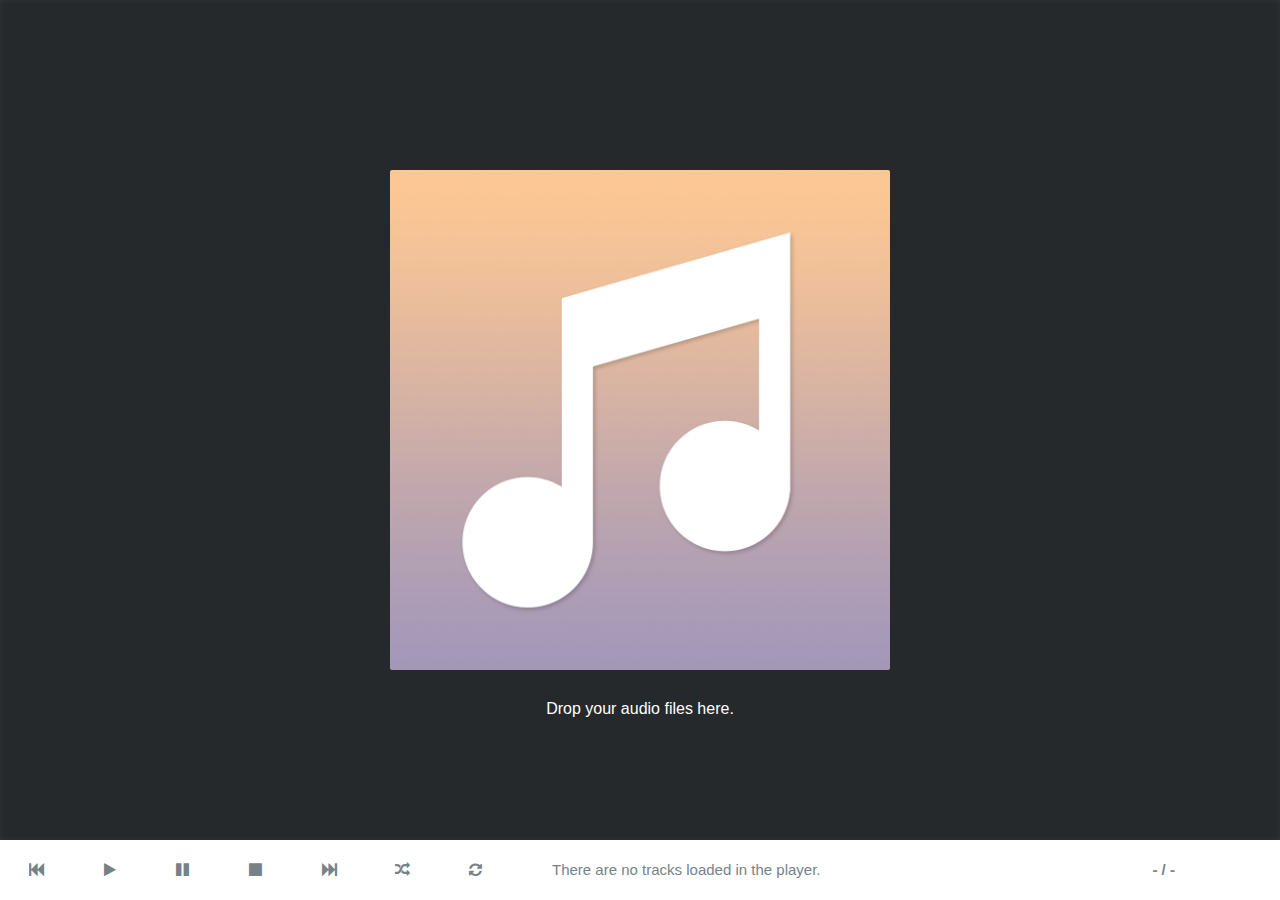
<file: WebContent/woo/image1/index.html>
<!DOCTYPE html>
<html>
<head lang="en">
	<meta charset="UTF-8">
	<title>HTML5 Music Player</title>
	<link href='assets/css/styles.css' rel='stylesheet' type='text/css'>
	<link rel="stylesheet" href="assets/css/font-awesome-4.3.0/css/font-awesome.min.css">
	<link rel="shortcut icon" href="/assets/img/favicon.ico" type="image/x-icon" />
</head>
<body>

<div id="container" class="disabled">

	<div id="cover-art">
		<div id="cover-art-big"></div>
		<img id="cover-art-small" alt="cover-art-small" src="assets/img/default.png">
		<div class="instructions">Drop your audio files here.</div>
	</div>

	<div id="wave"></div>

	<div id="control-bar">

		<div class="player-control">
			<div id="previous-button" title="Previous"><i class="fa fa-fast-backward"></i></div>
			<div id="play-button" title="Play"><i class="fa fa-play"></i></div>
			<div id="pause-button" title="Pause"><i class="fa fa-pause"></i></div>
			<div id="stop-button" title="Stop"><i class="fa fa-stop"></i></div>
			<div id="next-button" title="Next"><i class="fa fa-fast-forward"></i></div>
			<div id="shuffle-button" title="Shuffle Off"><i class="fa fa-random"></i></div>
			<div id="repeat-button" title="Repeat Off"><i class="fa fa-refresh"><span>1</span></i></div>
		</div>

		<div id="playlist">

			<div id="track-details" title="Show playlist">
				<i class="fa fa-sort"></i>
				<p id="track-desc">There are no tracks loaded in the player.</p>
				<p id="track-time">
					<span id="current">-</span> / <span id="total">-</span>
				</p>
			</div>

			<div id="expand-bar" class="hidden">

				<form>
					<label for="searchBox">Search</label><div><input id="searchBox" type="search" name="search"></div>
				</form>
				<ul id="list"></ul>
			</div>

		</div>

	</div>

	<div id="drop-zone" class="hidden">Drag &amp; Drop Files Here</div>

</div>

<script src="assets/js/jquery-1.11.2.min.js"></script>
<script src="assets/js/id3-minimized.js"></script>
<script src="assets/js/wavesurfer.min.js"></script>
<script src="assets/js/script.js"></script>

</body>
</html>
</file>
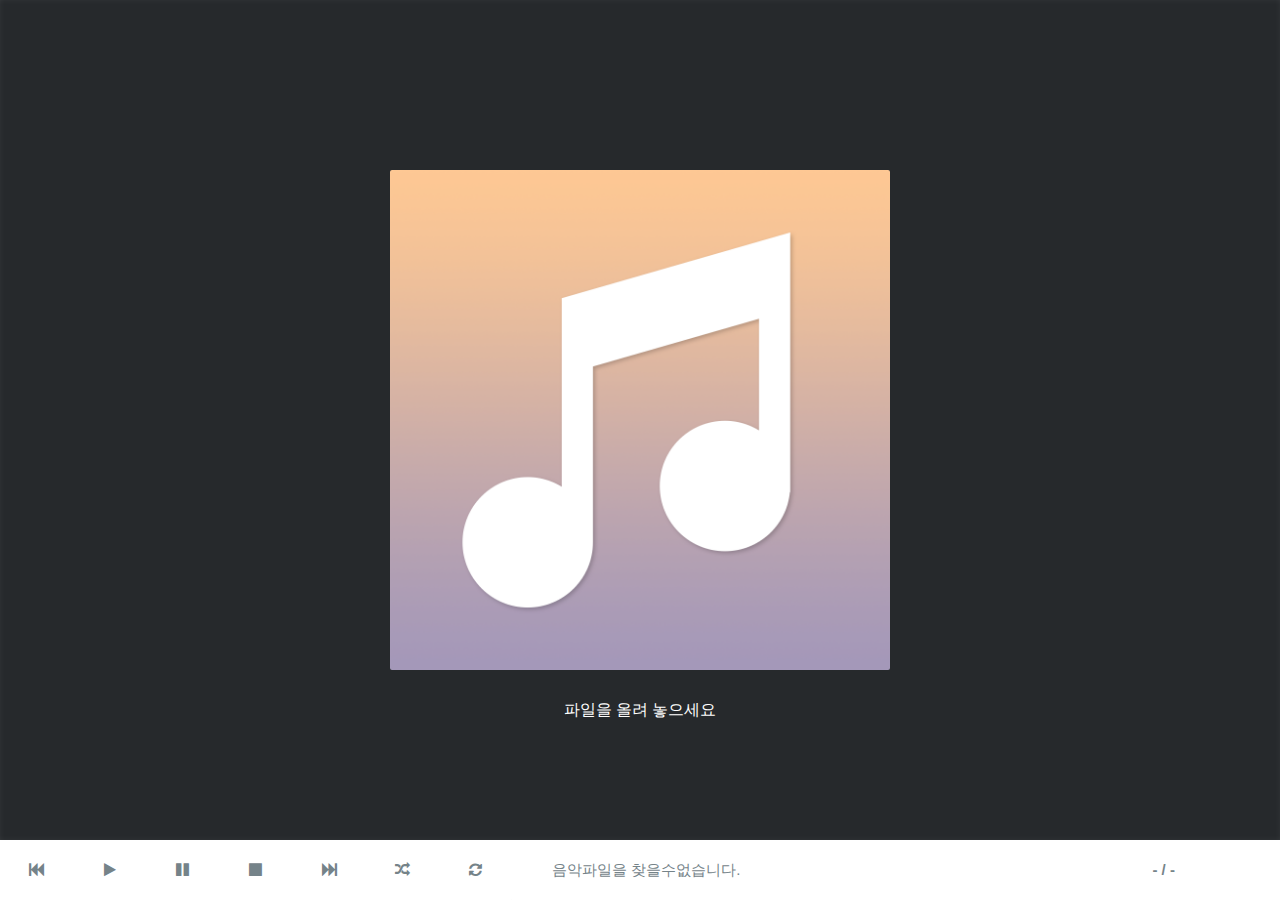
<file: WebContent/woo/music/index.html>
<!DOCTYPE html>
<html>
<head lang="en">
	<meta charset="UTF-8">
	<title>HTML5 Music Player</title>
	<link href='assets/css/styles.css' rel='stylesheet' type='text/css'>
	<link rel="stylesheet" href="assets/css/font-awesome-4.3.0/css/font-awesome.min.css">
	<link rel="shortcut icon" href="/assets/img/favicon.ico" type="image/x-icon" />
</head>
<body>

<div id="container" class="disabled">

	<div id="cover-art">
		<div id="cover-art-big"></div>
		<img id="cover-art-small" alt="cover-art-small" src="assets/img/default.png">
		<div class="instructions">파일을 올려 놓으세요</div>
	</div>

	<div id="wave"></div>

	<div id="control-bar">

		<div class="player-control">
			<div id="previous-button" title="Previous"><i class="fa fa-fast-backward"></i></div>
			<div id="play-button" title="Play"><i class="fa fa-play"></i></div>
			<div id="pause-button" title="Pause"><i class="fa fa-pause"></i></div>
			<div id="stop-button" title="Stop"><i class="fa fa-stop"></i></div>
			<div id="next-button" title="Next"><i class="fa fa-fast-forward"></i></div>
			<div id="shuffle-button" title="Shuffle Off"><i class="fa fa-random"></i></div>
			<div id="repeat-button" title="Repeat Off"><i class="fa fa-refresh"><span>1</span></i></div>
		</div>

		<div id="playlist">

			<div id="track-details" title="Show playlist">
				<i class="fa fa-sort"></i>
				<p id="track-desc">음악파일을 찾을수없습니다.</p>
				<p id="track-time">
					<span id="current">-</span> / <span id="total">-</span>
				</p>
			</div>

			<div id="expand-bar" class="hidden">

				<form>
					<label for="searchBox">Search</label><div><input id="searchBox" type="search" name="search"></div>
				</form>
				<ul id="list"></ul>
			</div>

		</div>

	</div>

	<div id="drop-zone" class="hidden">Drag &amp; Drop Files Here</div>

</div>

<script src="assets/js/jquery-1.11.2.min.js"></script>
<script src="assets/js/id3-minimized.js"></script>
<script src="assets/js/wavesurfer.min.js"></script>
<script src="assets/js/script.js"></script>

</body>
</html>
</file>
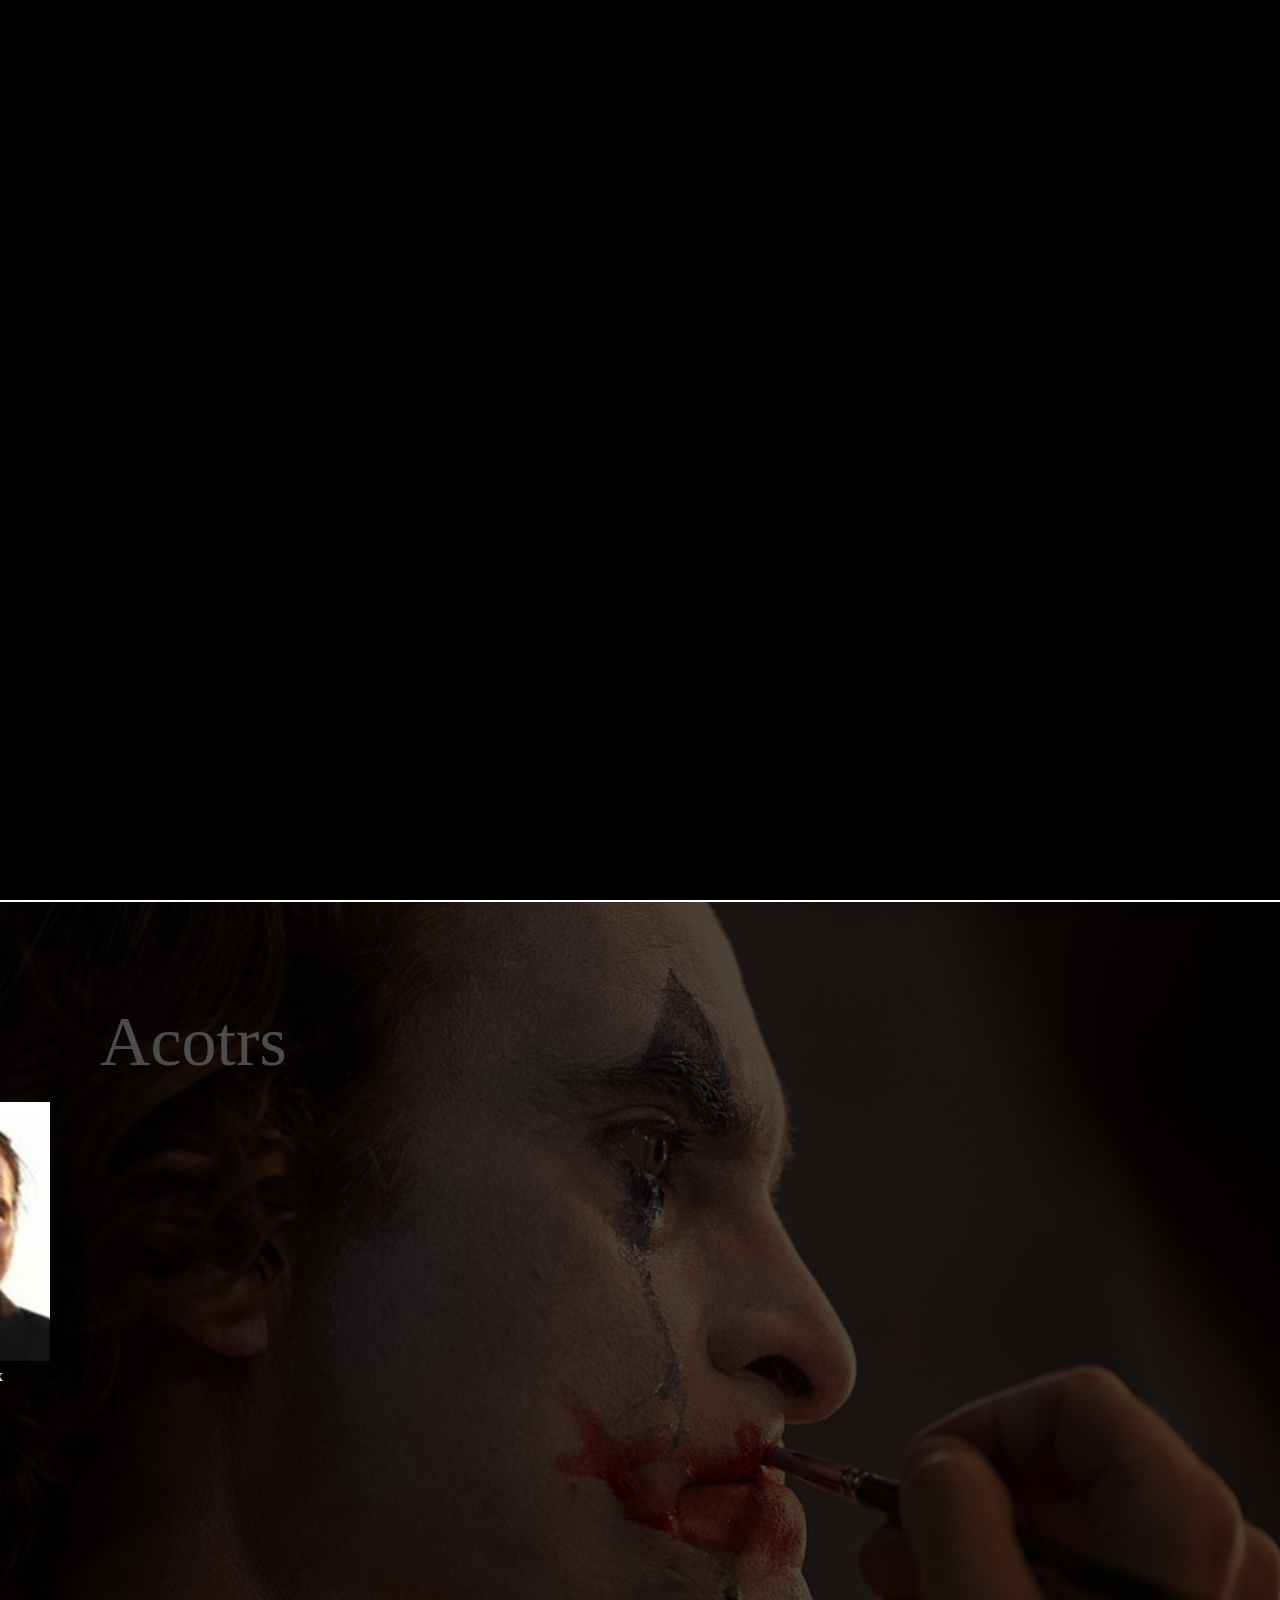
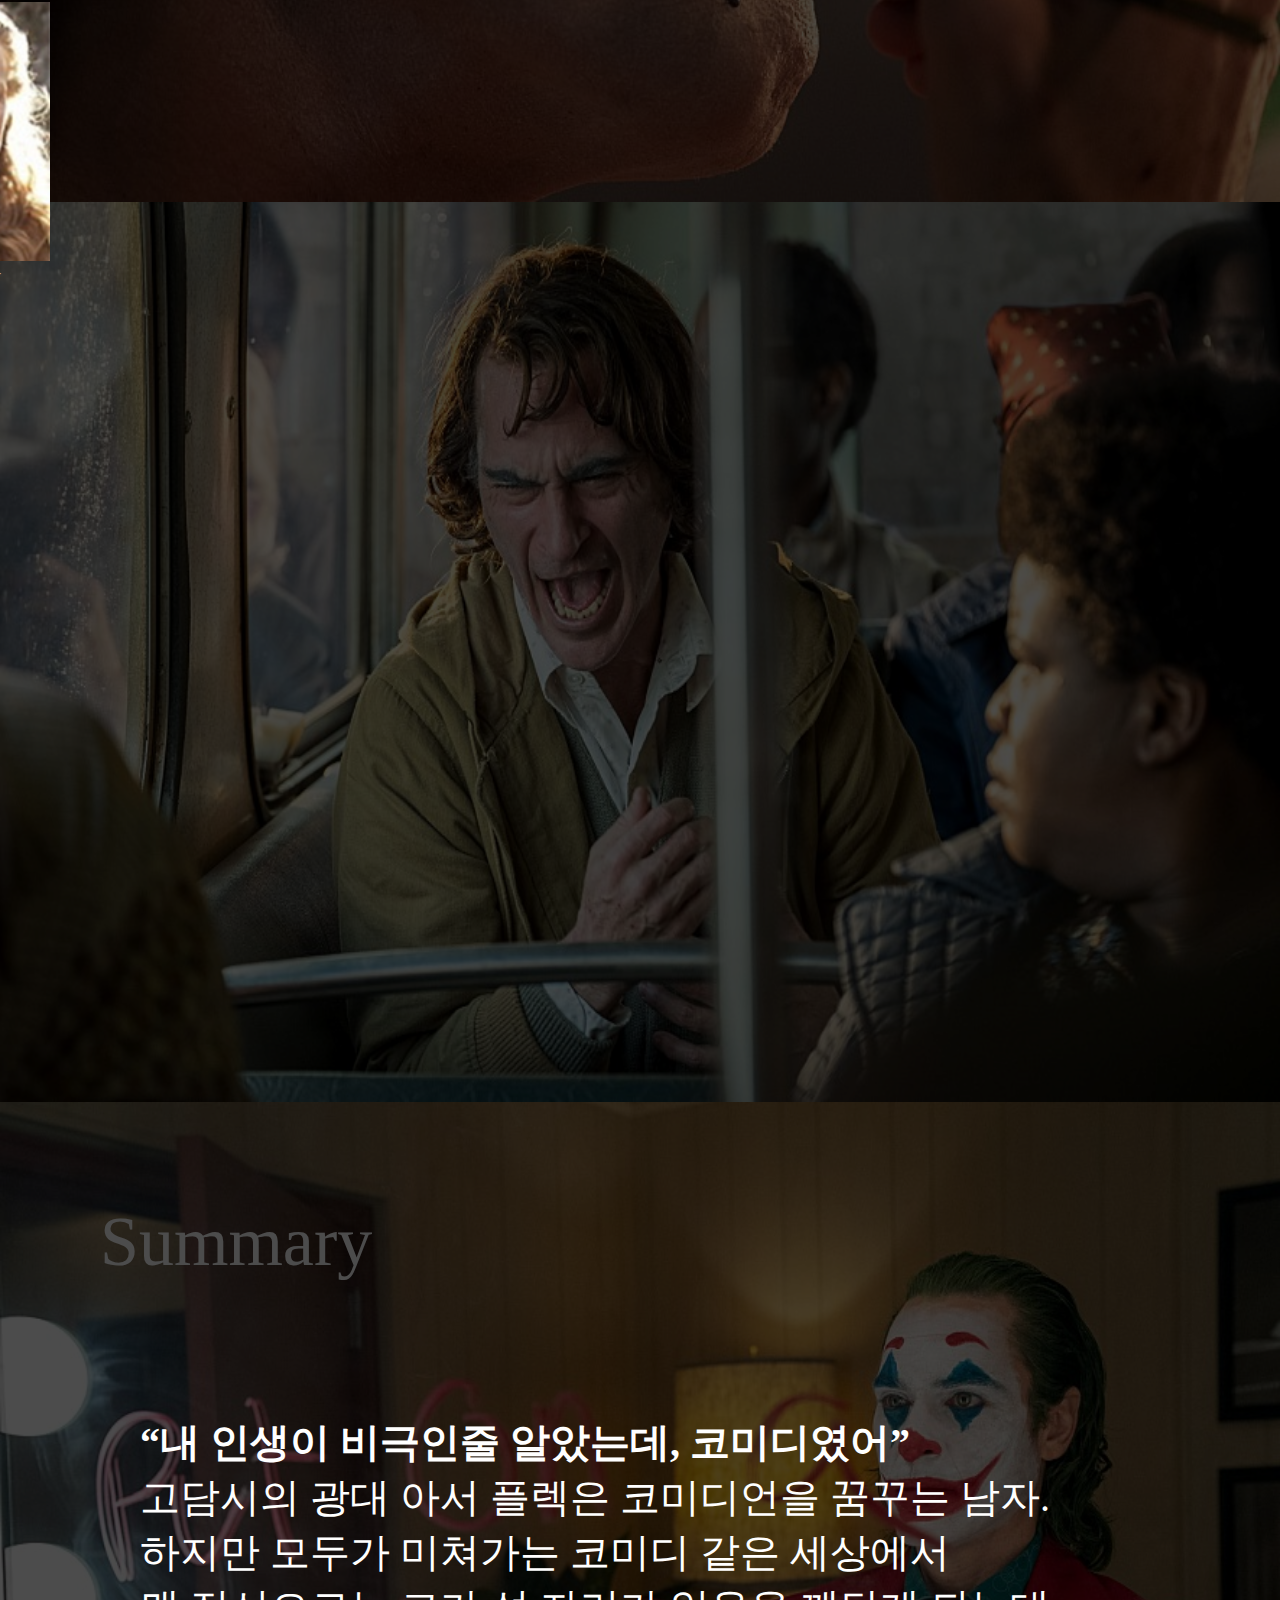
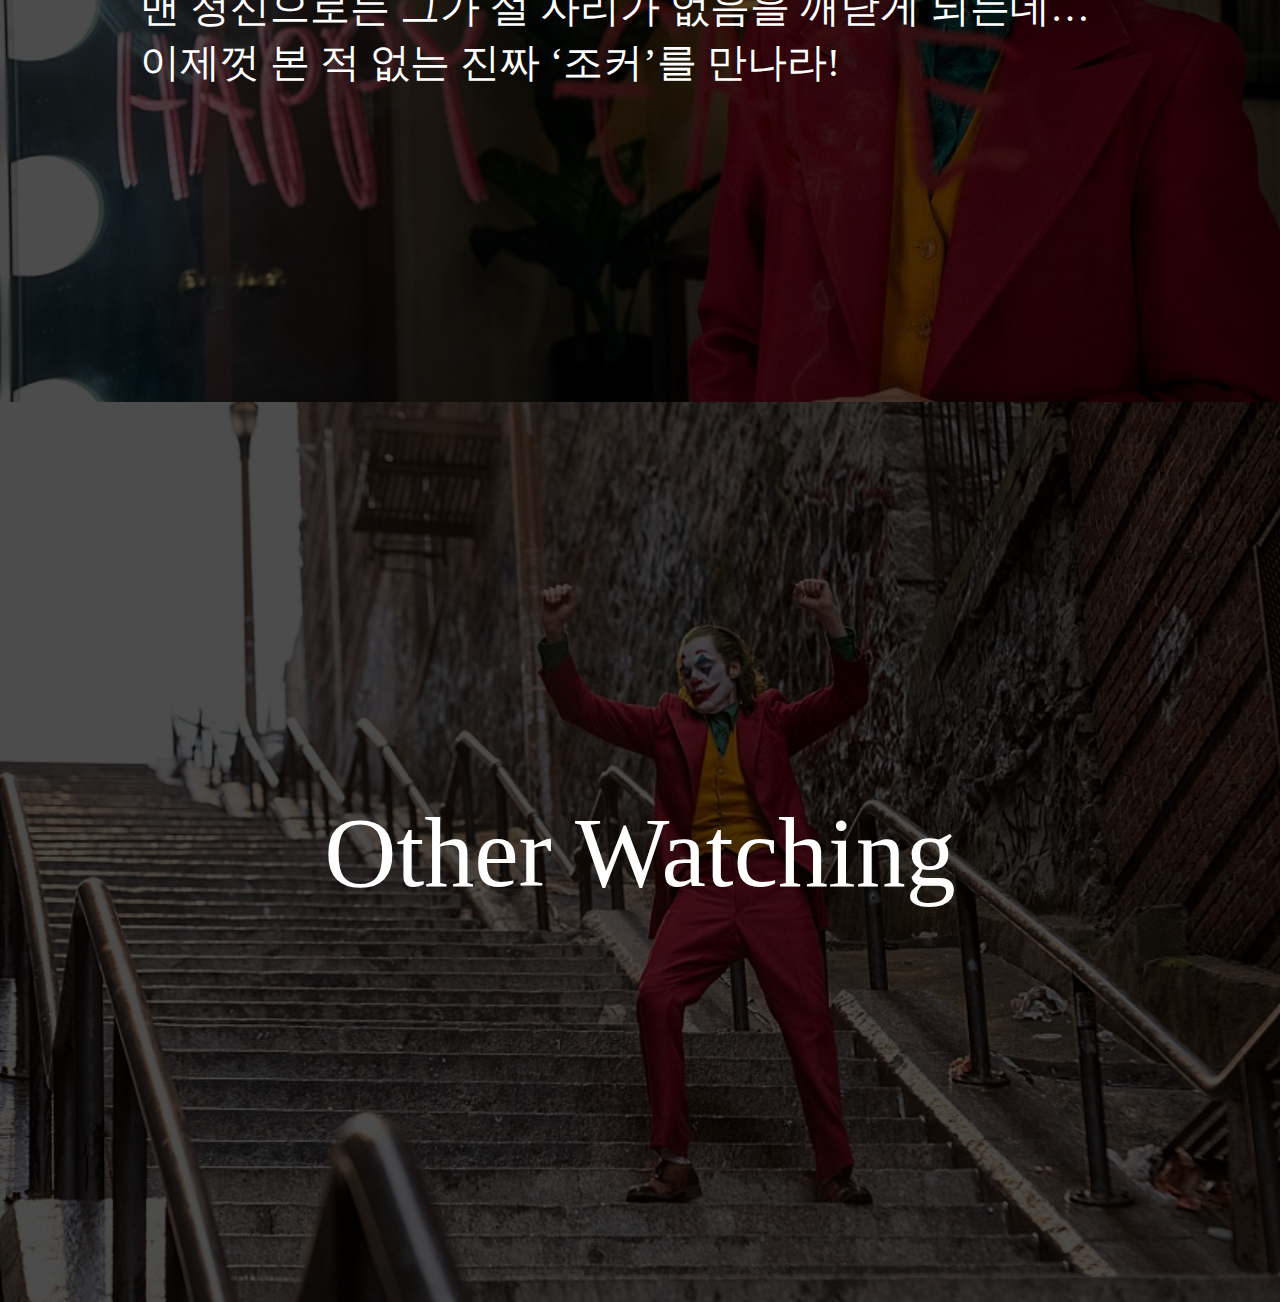
<file: WebContent/dy/movie1_detail.html>
<!DOCTYPE html>
<html>
<head>
<meta charset="UTF-8">
<title>Fourket : 조커</title>
<link rel="stylesheet" href="d_css/movie1_detail.css">
<link href="../css/index.css" rel="stylesheet">
<script src="https://code.jquery.com/jquery-3.2.1.min.js"></script>   <!-- jquery 3.2.1 cdn -->
<script>
	$(window).on("scroll",function(){
		if($(window).scrollTop() > 500 )
		{
			$(".actors_img").css("left","500px");
		}
		
		if($(window).scrollTop() > 600 )
		{
			$(".actors_img2").css("right","550px");
		}
		
		if($(window).scrollTop() > 700 )
		{
			$(".actors_img3").css("left","500px");
		}
		
		if($(window).scrollTop() > 800 )
		{
			$(".actors_img4").css("right","550px");
		}
	});
</script>
</head>
<body>
	<div class="container">
		<!-- <video oncontextmenu="return false;" id="myVideo"  controls autoplay>
		  <source src="d_video/joker_movie.mp4" type="video/mp4">
		</video> -->
		<div class="iframe_box">
			<iframe id="ifr" src="https://www.youtube.com/embed/x60mB0zXZ38?autoplay=1" frameborder="0"  allowfullscreen></iframe>
		</div>
		<div class="actors actors1">
			<div class="dark_bg"></div>
			<p class="title">Acotrs</p>
			<div class="actors_img actors_hover">
				<img class="d_img" src="d_img/joker/joaquin.png">
				<img class="h_img" src="d_img/joker/joaquin2.png">
				<p class="d_name">Joaquin Phoenix</p>
				<p class="h_name">Arthur Fleck</p>
			</div>
			<div class="actors_img2 actors_hover">
				<img class="d_img" src="d_img/joker/zazie.png">
				<img class="h_img" src="d_img/joker/zazie2.png">
				<p class="d_name">Zazie Beetz</p>
				<p class="h_name">Sophie Dumond</p>
			</div>
			<div class="actors_img3 actors_hover">
				<img class="d_img" src="d_img/joker/frances.png">
				<img class="h_img" src="d_img/joker/frances2.png">
				<p class="d_name">Frances Conroy</p>
				<p class="h_name">Penny Fleck</p>
			</div>
			<div class="actors_img4 actors_hover">
				<img class="d_img" src="d_img/joker/robert.png">
				<img class="h_img" src="d_img/joker/robert2.png">
				<p class="d_name">Robert De Niro</p>
				<p class="h_name">Murray Franklin</p>
			</div>
		</div>
		<div class="actors actors2">
			<div class="dark_bg"></div>
		</div>
		<div class="actors actors3">
			<div class="dark_bg"></div>
			<p class="title">Summary</p>
			<p class="summary">
				<span style="font-weight: bold;">“내 인생이 비극인줄 알았는데, 코미디였어”</span>
				<span>고담시의 광대 아서 플렉은 코미디언을 꿈꾸는 남자.</span>
				<span>하지만 모두가 미쳐가는 코미디 같은 세상에서</span>
			 	<span>맨 정신으로는 그가 설 자리가 없음을 깨닫게 되는데…</span>
			 	<span>이제껏 본 적 없는 진짜 ‘조커’를 만나라!</span>
			 </p>
		</div>
		<div class="actors actors4">
			<div class="dark_bg"></div>
			<a class="other_go" href="d_main.html">Other Watching</a>
		</div>
	</div>
</body>
</html>
</file>
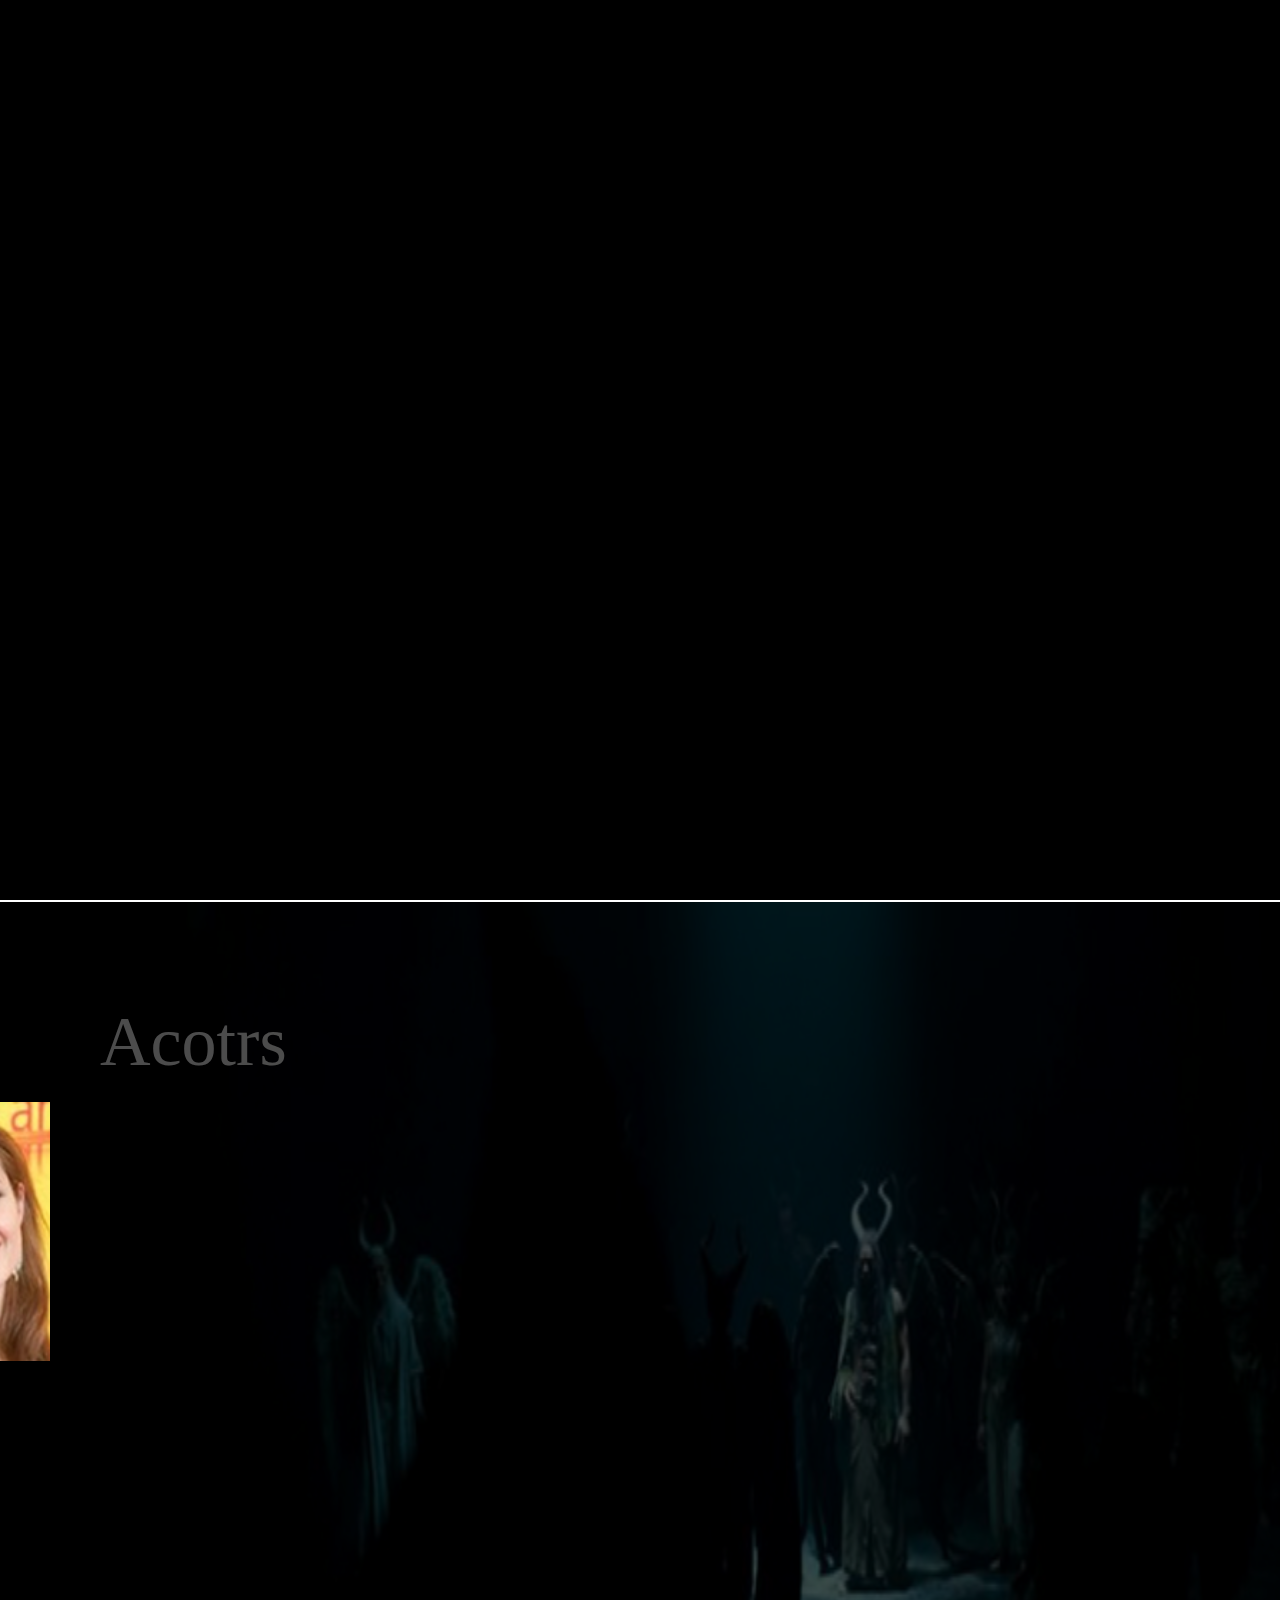
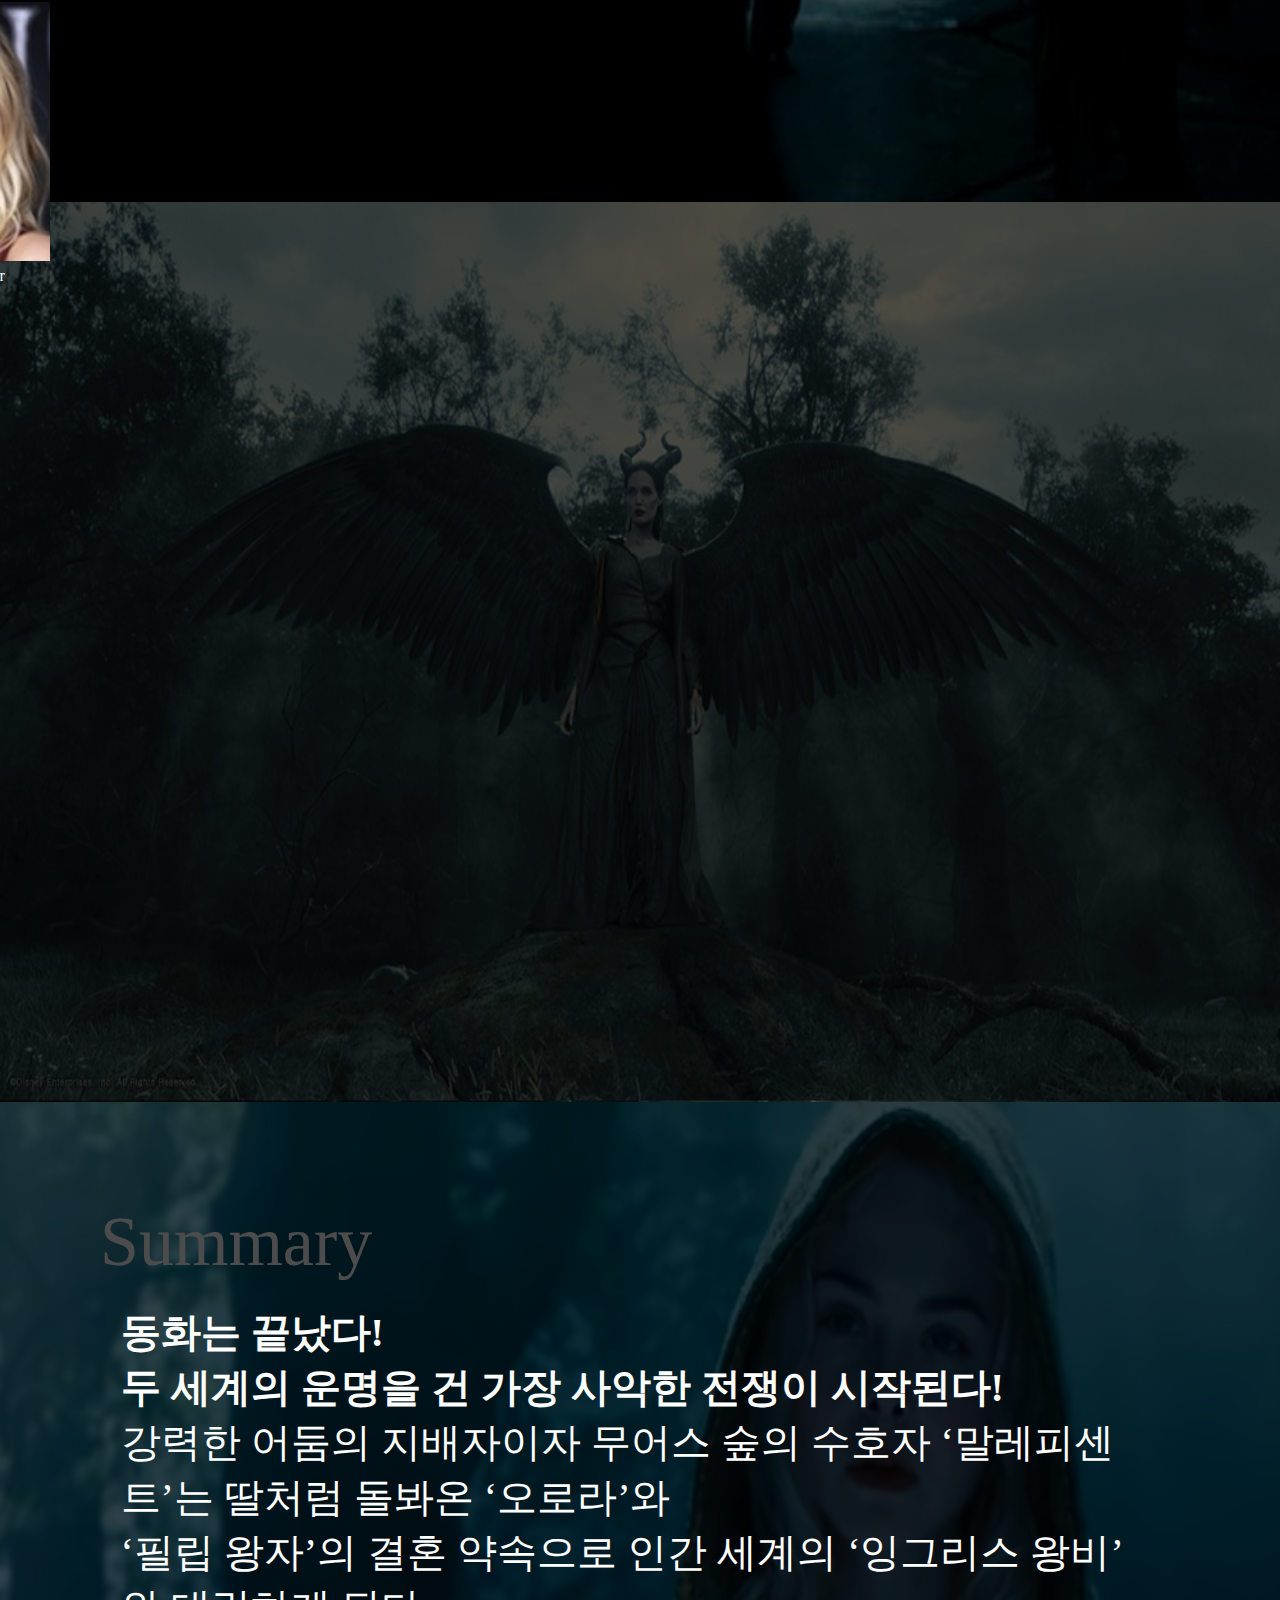
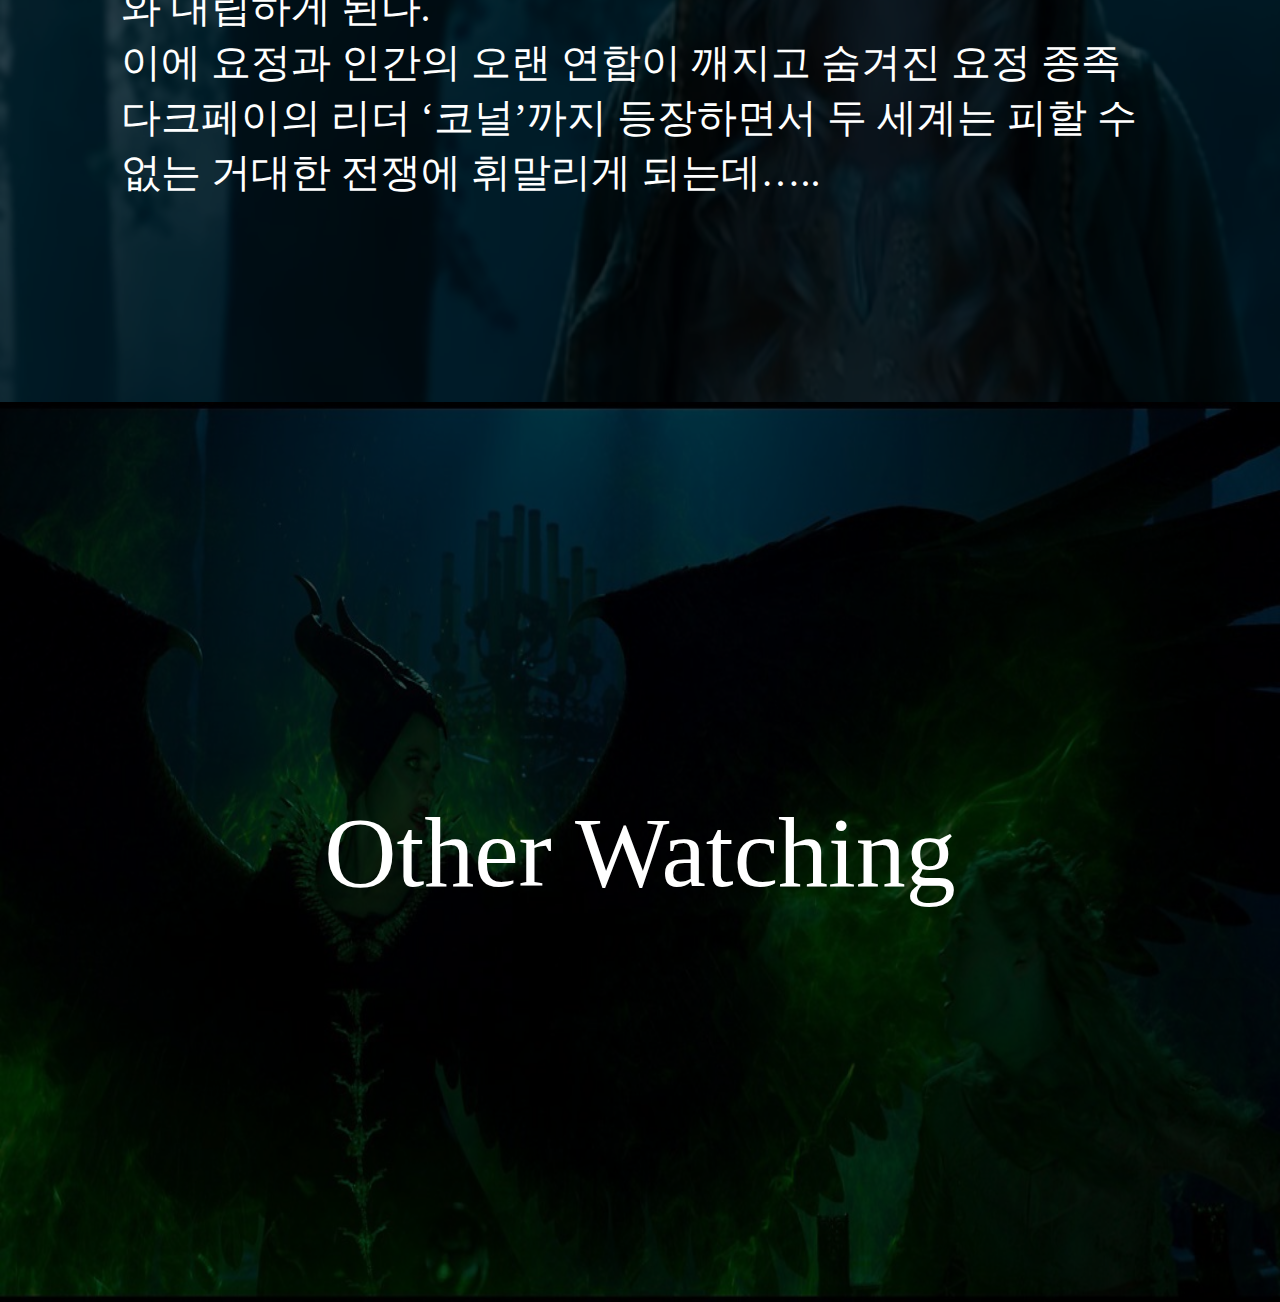
<file: WebContent/dy/movie2_detail.html>
<!DOCTYPE html>
<html>
<head>
<meta charset="UTF-8">
<title>Fourket : 말레피센트2</title>
<link rel="stylesheet" href="d_css/movie2_detail.css">
<link href="../css/index.css" rel="stylesheet">
<script src="https://code.jquery.com/jquery-3.2.1.min.js"></script>   <!-- jquery 3.2.1 cdn -->
<script>
	$(window).on("scroll",function(){
		if($(window).scrollTop() > 500 )
		{
			$(".actors_img").css("left","500px");
		}
		
		if($(window).scrollTop() > 600 )
		{
			$(".actors_img2").css("right","550px");
		}
		
		if($(window).scrollTop() > 700 )
		{
			$(".actors_img3").css("left","500px");
		}
		
		if($(window).scrollTop() > 800 )
		{
			$(".actors_img4").css("right","550px");
		}
	});
</script>
</head>
<body>
	<div class="container">
		<div class="iframe_box">
			<iframe id="ifr" src="https://www.youtube.com/embed/sXjwpMDrMnY?autoplay=1" frameborder="0"  allowfullscreen></iframe>
		</div>
		<div class="actors actors1">
			<div class="dark_bg"></div>
			<p class="title">Acotrs</p>
			<div class="actors_img actors_hover">
				<img class="d_img" src="d_img/maleficent/angelina.png">
				<img class="h_img" src="d_img/maleficent/angelina2.png">
				<p class="d_name">Angelina Jolie</p>
				<p class="h_name">MaleFicent</p>
			</div>
			<div class="actors_img2 actors_hover">
				<img class="d_img" src="d_img/maleficent/elle.png">
				<img class="h_img" src="d_img/maleficent/elle2.png">
				<p class="d_name">Elle Fanning</p>
				<p class="h_name">Aurora</p>
			</div>
			<div class="actors_img3 actors_hover">
				<img class="d_img" src="d_img/maleficent/michelle.png">
				<img class="h_img" src="d_img/maleficent/michelle2.png">
				<p class="d_name">Michelle Pfeiffer</p>
				<p class="h_name">Ingress</p>
			</div>
			<div class="actors_img4 actors_hover">
				<img class="d_img" src="d_img/maleficent/chiwetel.png">
				<img class="h_img" src="d_img/maleficent/chiwetel2.png">
				<p class="d_name">Chiwetel Ejiofor</p>
				<p class="h_name">Cornull</p>
			</div>
		</div>
		<div class="actors actors2">
			<div class="dark_bg"></div>
		</div>
		<div class="actors actors3">
			<div class="dark_bg"></div>
			<p class="title">Summary</p>
			<p class="summary">
				<span style="font-weight: bold;">동화는 끝났다!<br>
				두 세계의 운명을 건 가장 사악한 전쟁이 시작된다!</span>
				<span>강력한 어둠의 지배자이자 무어스 숲의 수호자 ‘말레피센트’는 딸처럼 돌봐온 ‘오로라’와 </span>
				<span>‘필립 왕자’의 결혼 약속으로 인간 세계의 ‘잉그리스 왕비’와 대립하게 된다.</span>
			 	<span> 이에 요정과 인간의 오랜 연합이 깨지고 숨겨진 요정 종족 </span>
			 	<span>다크페이의 리더 ‘코널’까지 등장하면서 두 세계는 피할 수 없는 거대한 전쟁에 휘말리게 되는데…..</span>
			 </p>
		</div>
		<div class="actors actors4">
			<div class="dark_bg"></div>
			<a class="other_go" href="d_main.html">Other Watching</a>
		</div>
	</div>
</body>
</html>
</file>
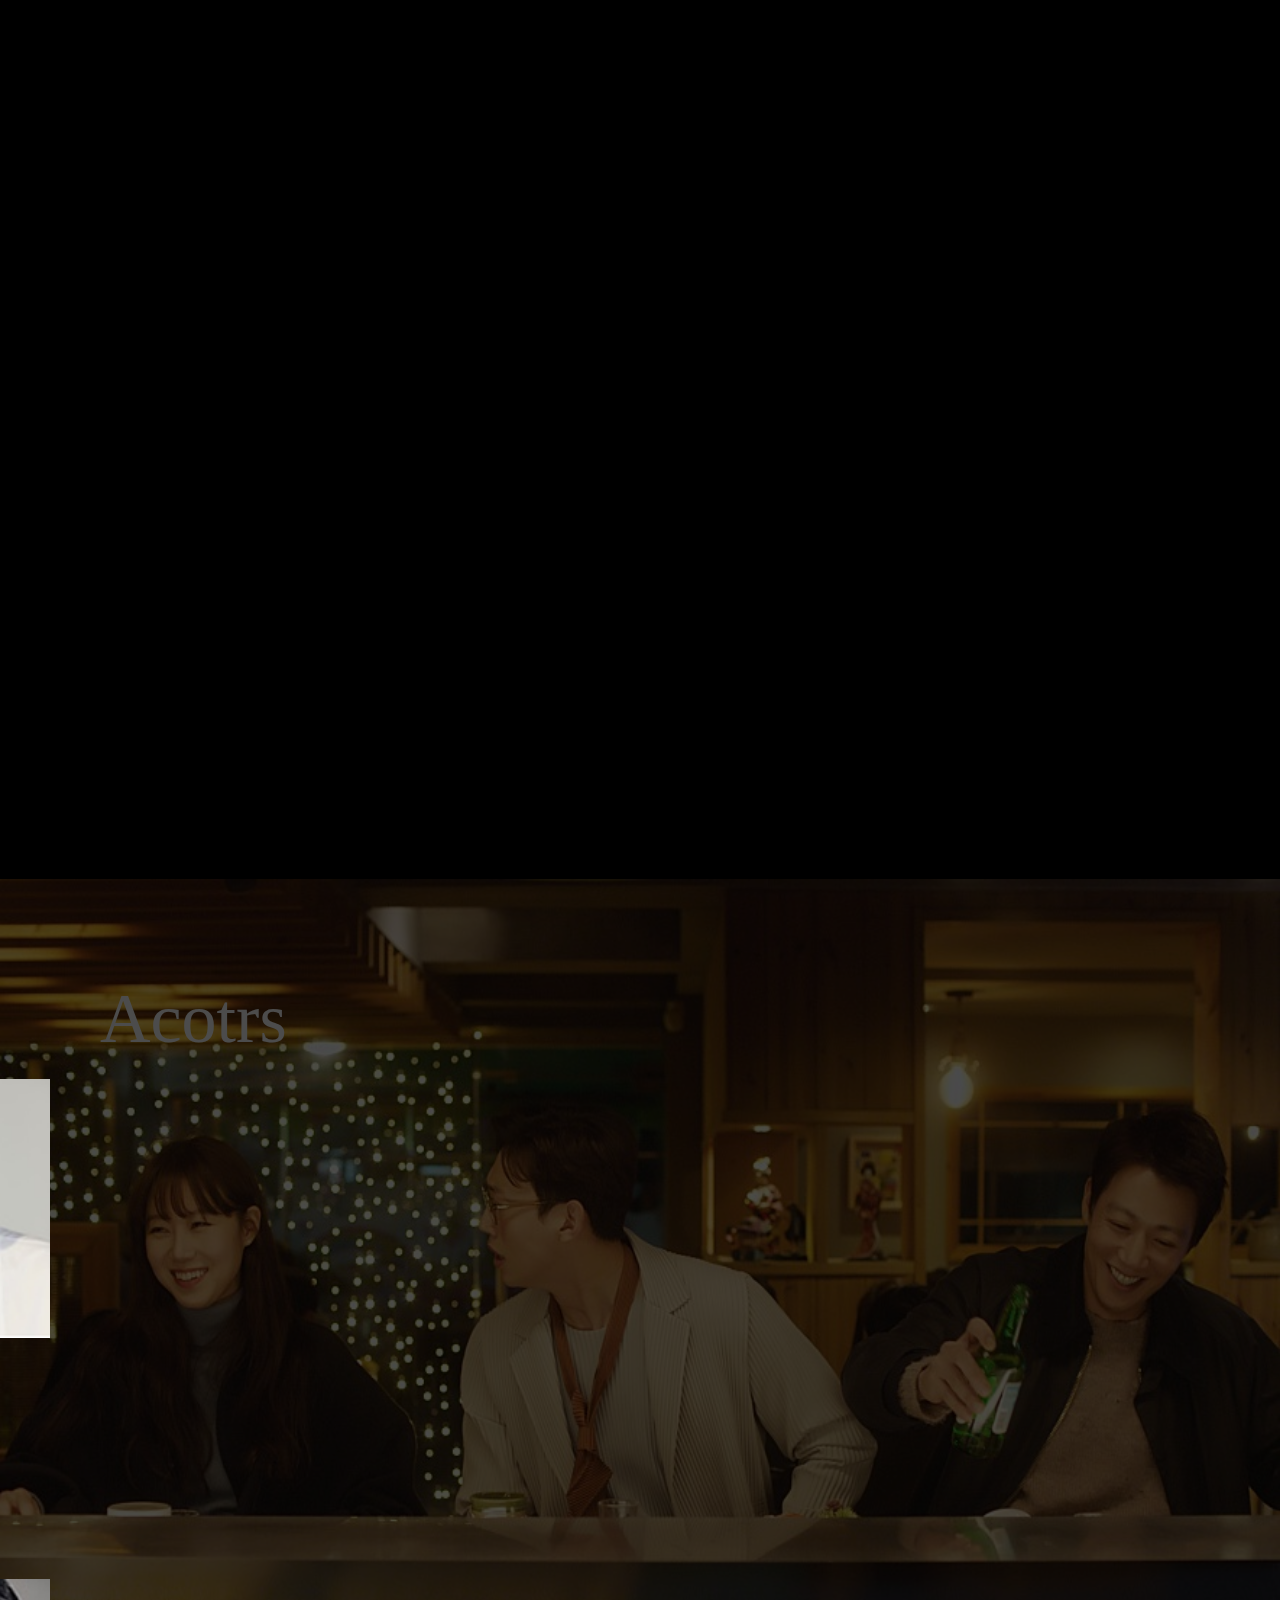
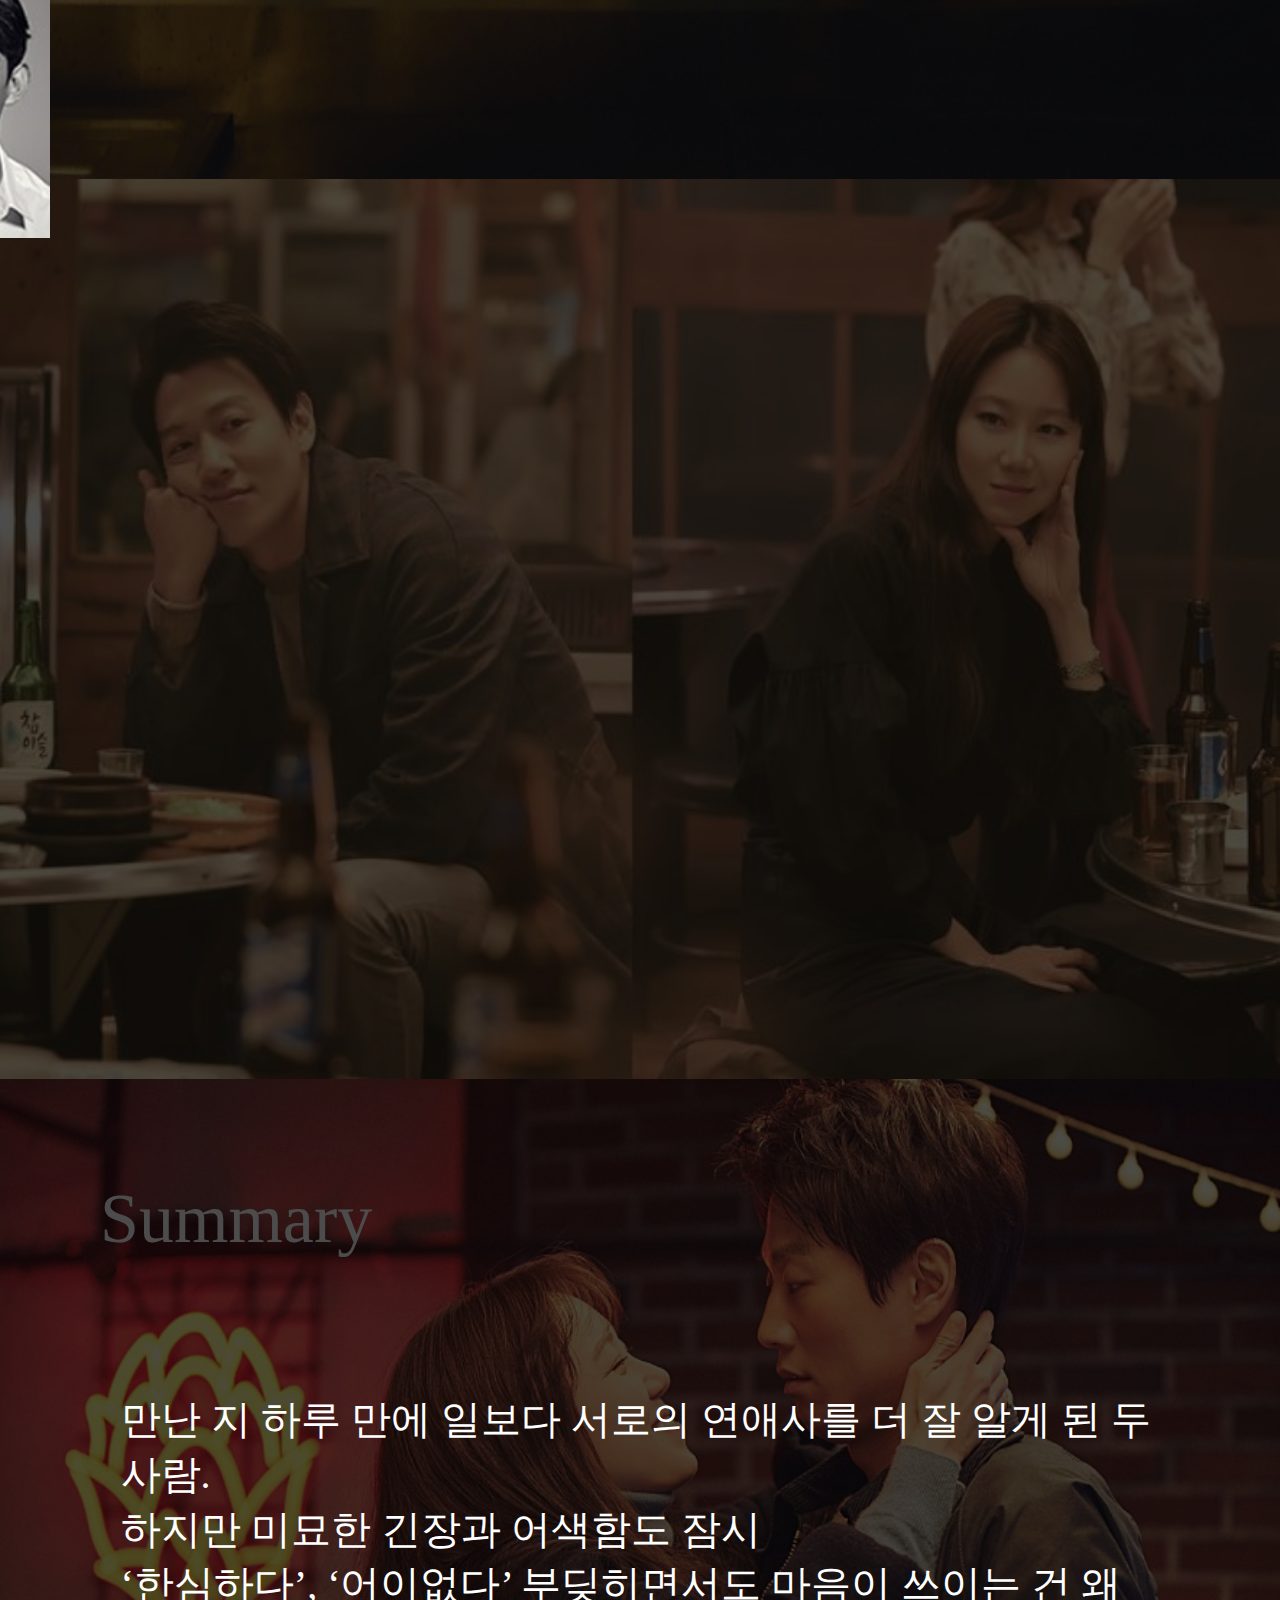
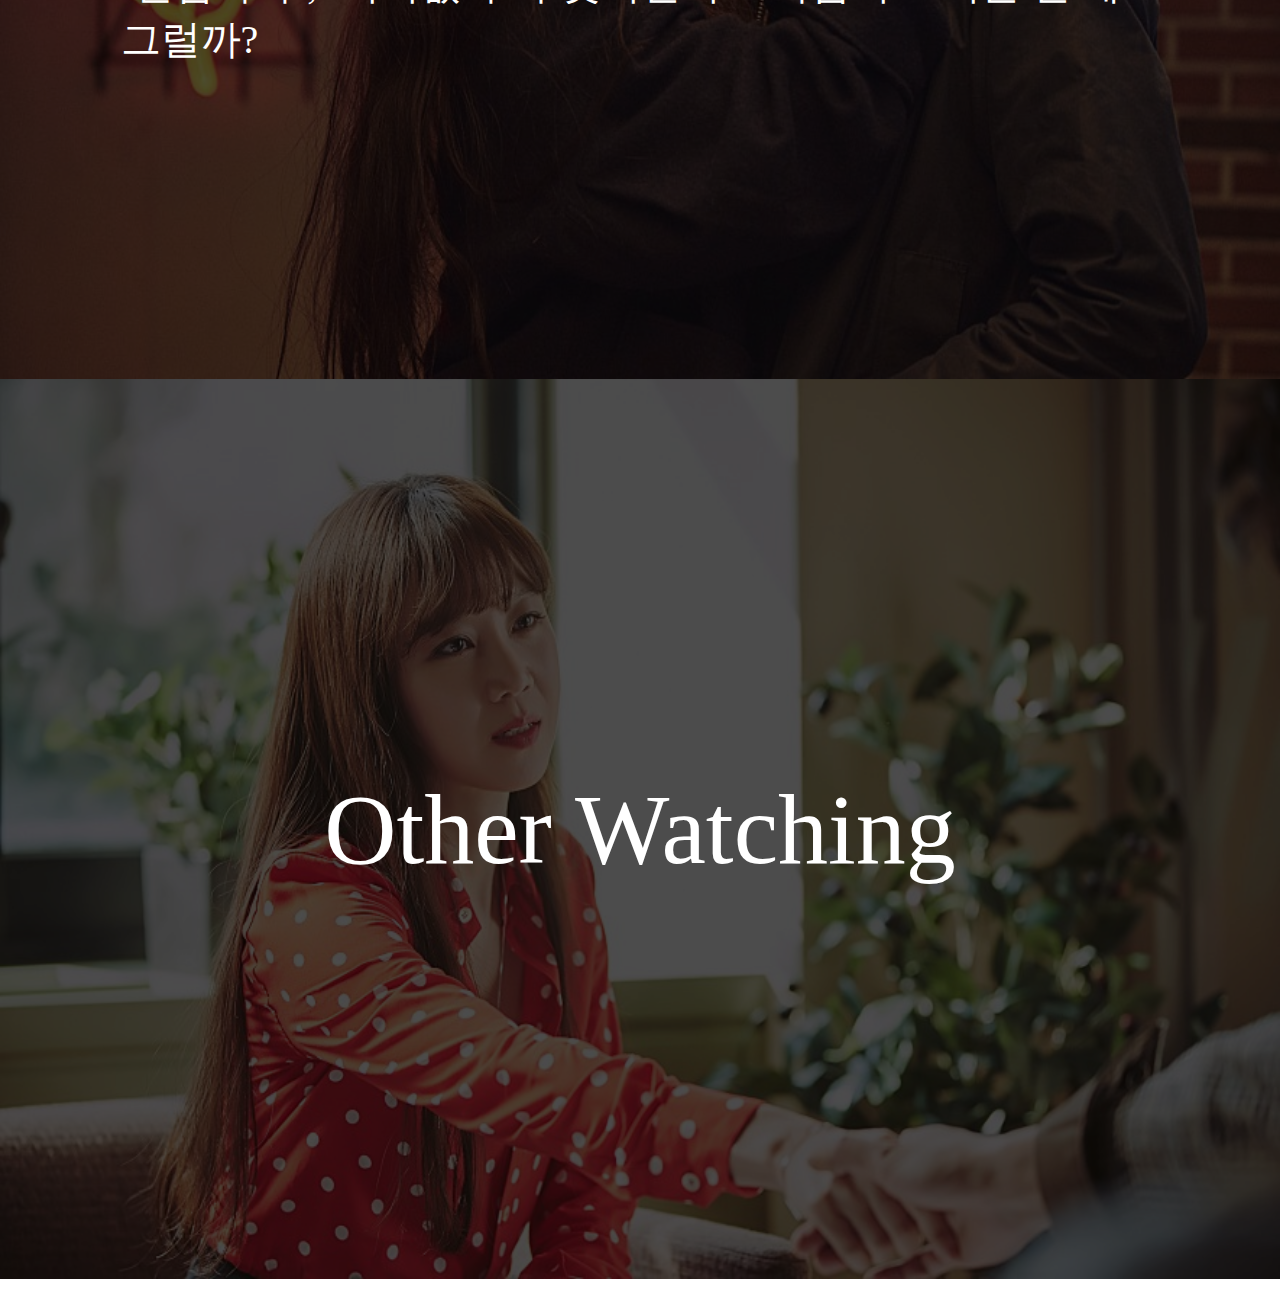
<file: WebContent/dy/movie3_detail.html>
<!DOCTYPE html>
<html>
<head>
<meta charset="UTF-8">
<title>Fourket : 가장 보통의 연애</title>
<link rel="stylesheet" href="d_css/movie3_detail.css">
<link href="../css/index.css" rel="stylesheet">
<script src="https://code.jquery.com/jquery-3.2.1.min.js"></script>   <!-- jquery 3.2.1 cdn -->
<script>
	$(window).on("scroll",function(){
		if($(window).scrollTop() > 500 )
		{
			$(".actors_img").css("left","500px");
		}
		
		if($(window).scrollTop() > 600 )
		{
			$(".actors_img2").css("right","550px");
		}
		
		if($(window).scrollTop() > 700 )
		{
			$(".actors_img3").css("left","500px");
		}
		
		if($(window).scrollTop() > 800 )
		{
			$(".actors_img4").css("right","550px");
		}
	});
</script>
</head>
<body>
	<div class="container">
		<div class="iframe_box">
			<iframe id="ifr" src="https://www.youtube.com/embed/0uC2FaZ4h1I?autoplay=1" frameborder="0"  allowfullscreen></iframe>
		<div class="actors actors1">
			<div class="dark_bg"></div>
			<p class="title">Acotrs</p>
			<div class="actors_img actors_hover">
				<img class="d_img" src="d_img/normal/kim.png">
				<img class="h_img" src="d_img/normal/kim2.png">
				<p class="d_name">김래원</p>
				<p class="h_name">재훈</p>
			</div>
			<div class="actors_img2 actors_hover">
				<img class="d_img" src="d_img/normal/gong.png">
				<img class="h_img" src="d_img/normal/gong2.png">
				<p class="d_name">공효진</p>
				<p class="h_name">선영</p>
			</div>
			<div class="actors_img3 actors_hover">
				<img class="d_img" src="d_img/normal/gang.png">
				<img class="h_img" src="d_img/normal/gang2.png">
				<p class="d_name">강기영</p>
				<p class="h_name">병철</p>
			</div>
			<div class="actors_img4 actors_hover">
				<img class="d_img" src="d_img/normal/jung.png">
				<img class="h_img" src="d_img/normal/jung2.png">
				<p class="d_name">정웅인</p>
				<p class="h_name">관수</p>
			</div>
		</div>
		<div class="actors actors2">
			<div class="dark_bg"></div>
		</div>
		<div class="actors actors3">
			<div class="dark_bg"></div>
			<p class="title">Summary</p>
			<p class="summary">
				<span> 만난 지 하루 만에 일보다 서로의 연애사를 더 잘 알게 된 두 사람.</span>
				<span> 하지만 미묘한 긴장과 어색함도 잠시 </span>
				<span> ‘한심하다’, ‘어이없다’ 부딪히면서도 마음이 쓰이는 건 왜 그럴까?</span>
			 </p>
		</div>
		<div class="actors actors4">
			<div class="dark_bg"></div>
			<a class="other_go" href="d_main.html">Other Watching</a>
		</div>
	</div>
</body>
</html>
</file>
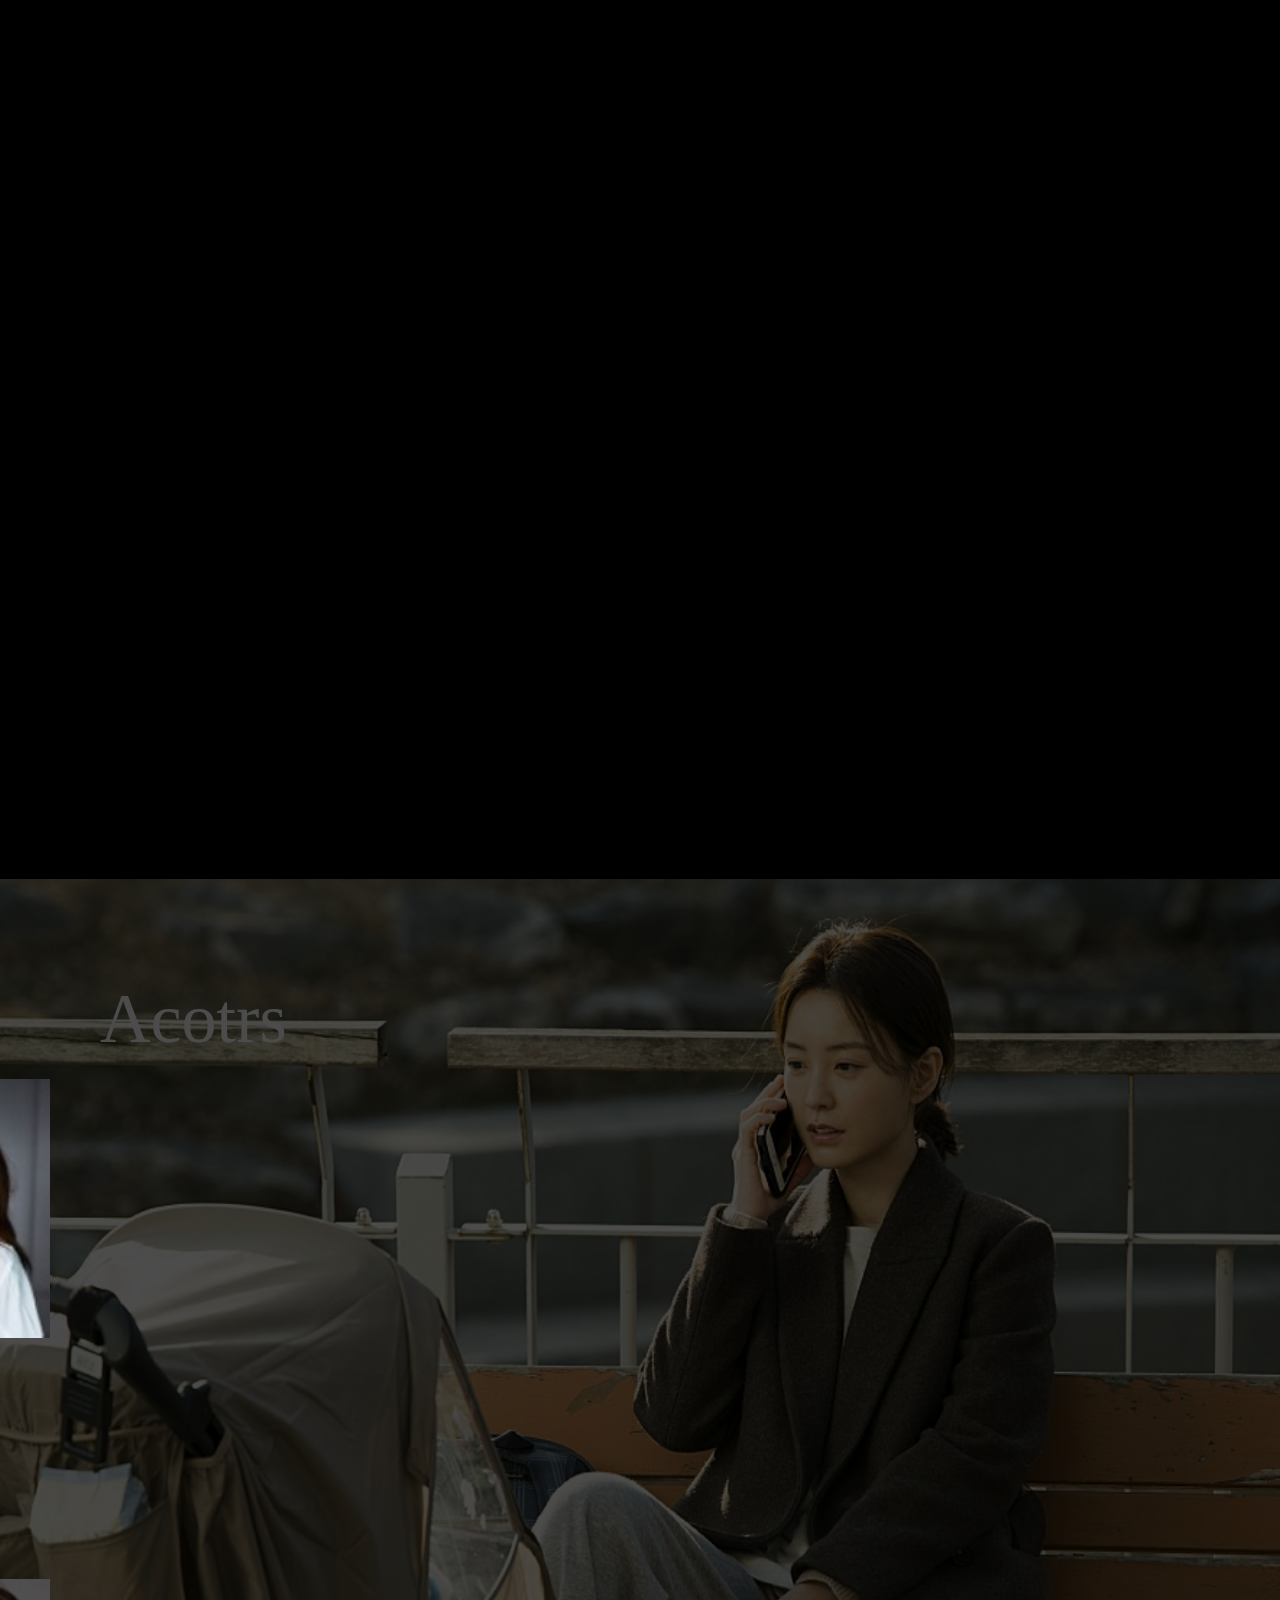
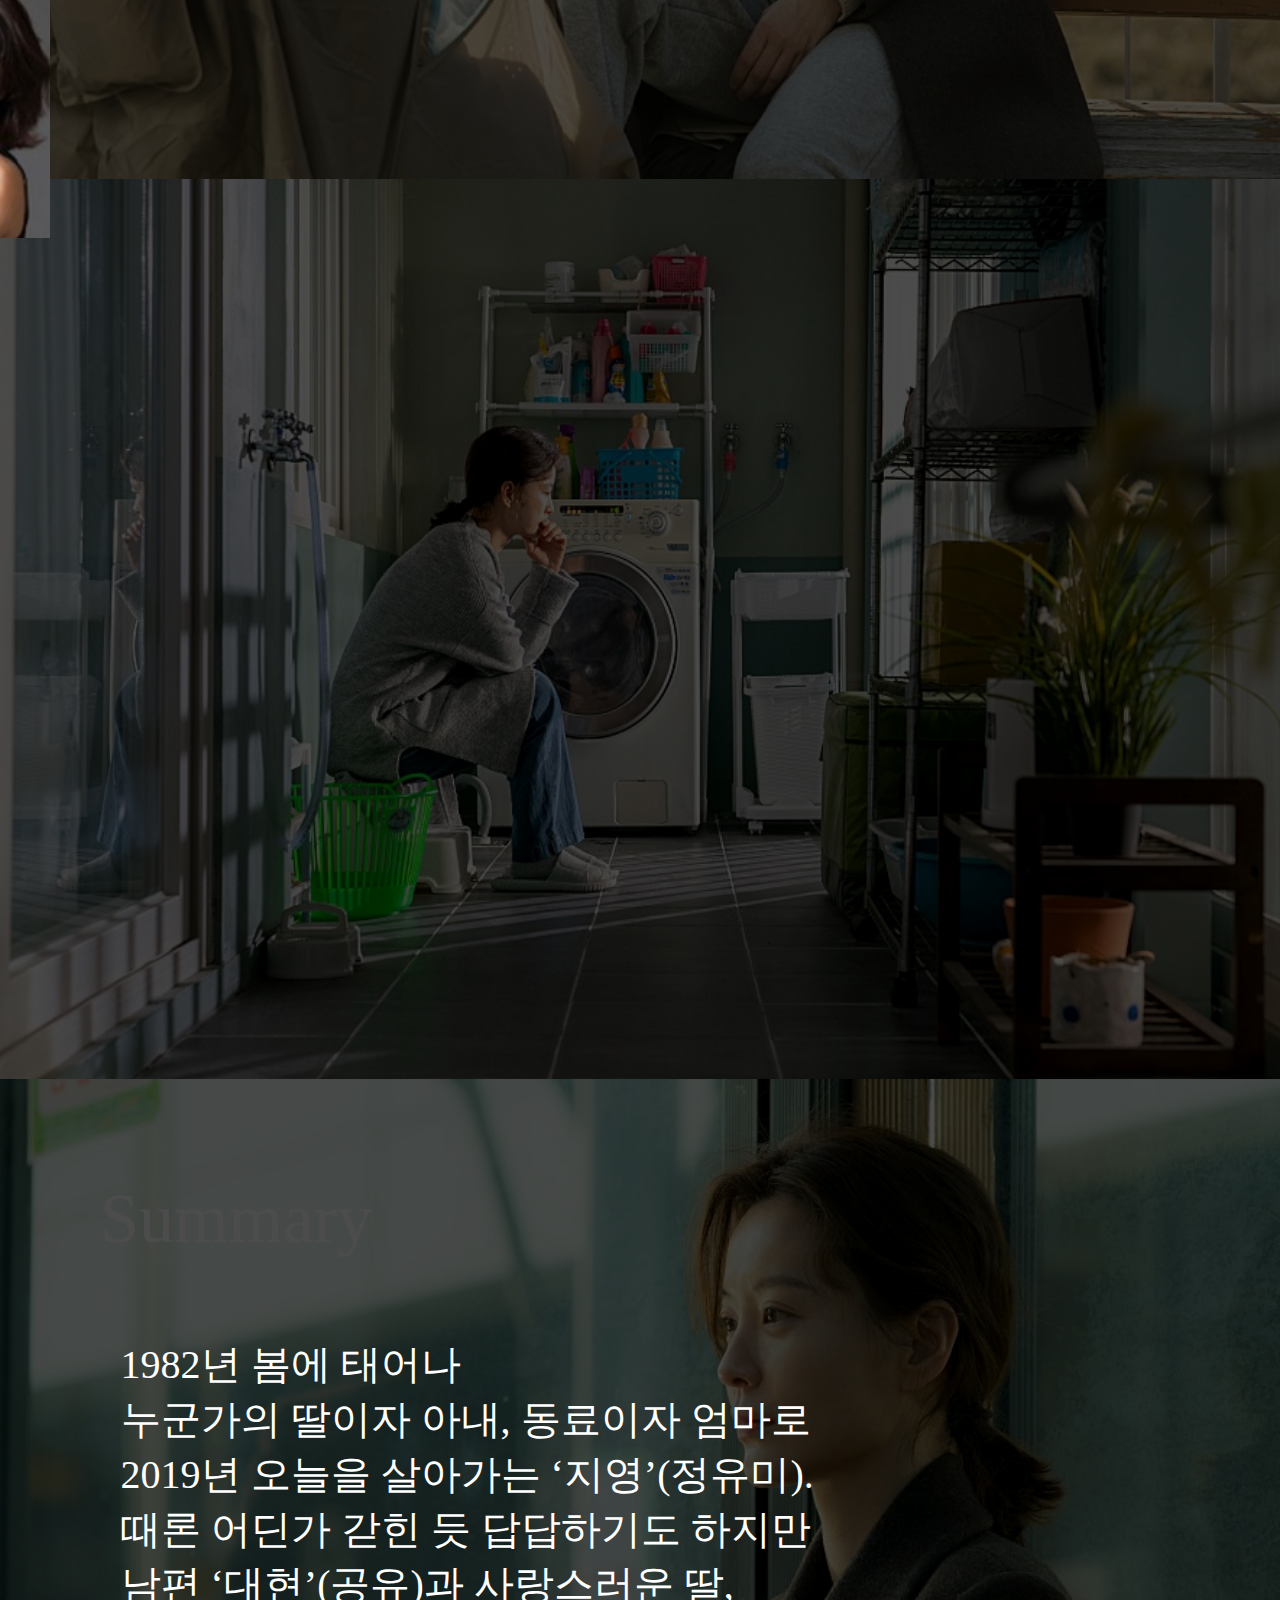
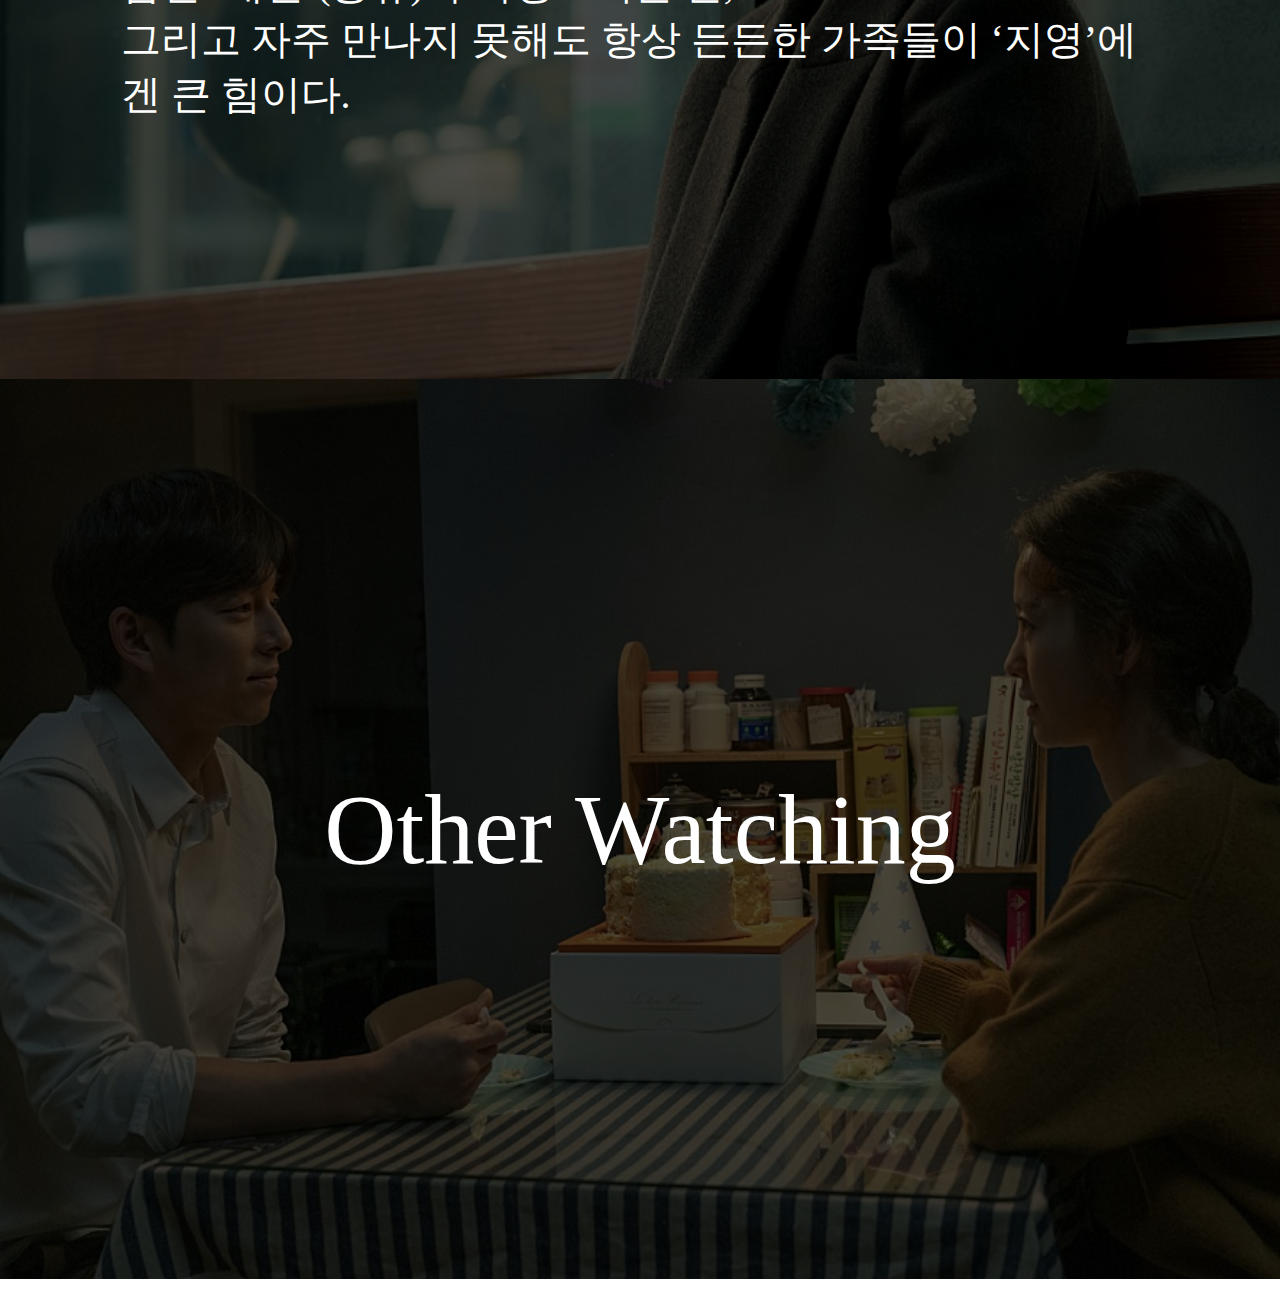
<file: WebContent/dy/movie4_detail.html>
<!DOCTYPE html>
<html>
<head>
<meta charset="UTF-8">
<title>Fourket : 82년생 김지영</title>
<link rel="stylesheet" href="d_css/movie4_detail.css">
<link href="../css/index.css" rel="stylesheet">
<script src="https://code.jquery.com/jquery-3.2.1.min.js"></script>   <!-- jquery 3.2.1 cdn -->
<script>
	$(window).on("scroll",function(){
		if($(window).scrollTop() > 500 )
		{
			$(".actors_img").css("left","500px");
		}
		
		if($(window).scrollTop() > 600 )
		{
			$(".actors_img2").css("right","550px");
		}
		
		if($(window).scrollTop() > 700 )
		{
			$(".actors_img3").css("left","500px");
		}
		
		if($(window).scrollTop() > 800 )
		{
			$(".actors_img4").css("right","550px");
		}
	});
</script>
</head>
<body>
	<div class="container">
		<div class="iframe_box">
			<iframe id="ifr" src="https://www.youtube.com/embed/Gz0ZeY1U4vY?autoplay=1" frameborder="0"  allowfullscreen></iframe>
		<div class="actors actors1">
			<div class="dark_bg"></div>
			<p class="title">Acotrs</p>
			<div class="actors_img actors_hover">
				<img class="d_img" src="d_img/82year/jung.png">
				<img class="h_img" src="d_img/82year/jung2.png">
				<p class="d_name">정유미</p>
				<p class="h_name">지영</p>
			</div>
			<div class="actors_img2 actors_hover">
				<img class="d_img" src="d_img/82year/gong.png">
				<img class="h_img" src="d_img/82year/gong2.png">
				<p class="d_name">공유</p>
				<p class="h_name">대현</p>
			</div>
			<div class="actors_img3 actors_hover">
				<img class="d_img" src="d_img/82year/kim.png">
				<img class="h_img" src="d_img/82year/kim2.png">
				<p class="d_name">조미경</p>
				<p class="h_name">미숙</p>
			</div>
			<div class="actors_img4 actors_hover">
				<img class="d_img" src="d_img/82year/gongjung.png">
				<img class="h_img" src="d_img/82year/gongjung2.png">
				<p class="d_name">공민정</p>
				<p class="h_name">김민정</p>
			</div>
		</div>
		<div class="actors actors2">
			<div class="dark_bg"></div>
		</div>
		<div class="actors actors3">
			<div class="dark_bg"></div>
			<p class="title">Summary</p>
			<p class="summary">
				<span> 1982년 봄에 태어나</span>
				<span>  누군가의 딸이자 아내, 동료이자 엄마로 </span>
				<span>  2019년 오늘을 살아가는 ‘지영’(정유미).</span>
				<span>   때론 어딘가 갇힌 듯 답답하기도 하지만</span>
				<span>   남편 ‘대현’(공유)과 사랑스러운 딸,</span>
				<span>   그리고 자주 만나지 못해도 항상 든든한 가족들이 ‘지영’에겐 큰 힘이다.</span>
			 </p>
		</div>
		<div class="actors actors4">
			<div class="dark_bg"></div>
			<a class="other_go" href="d_main.html">Other Watching</a>
		</div>
	</div>
</body>
</html>
</file>
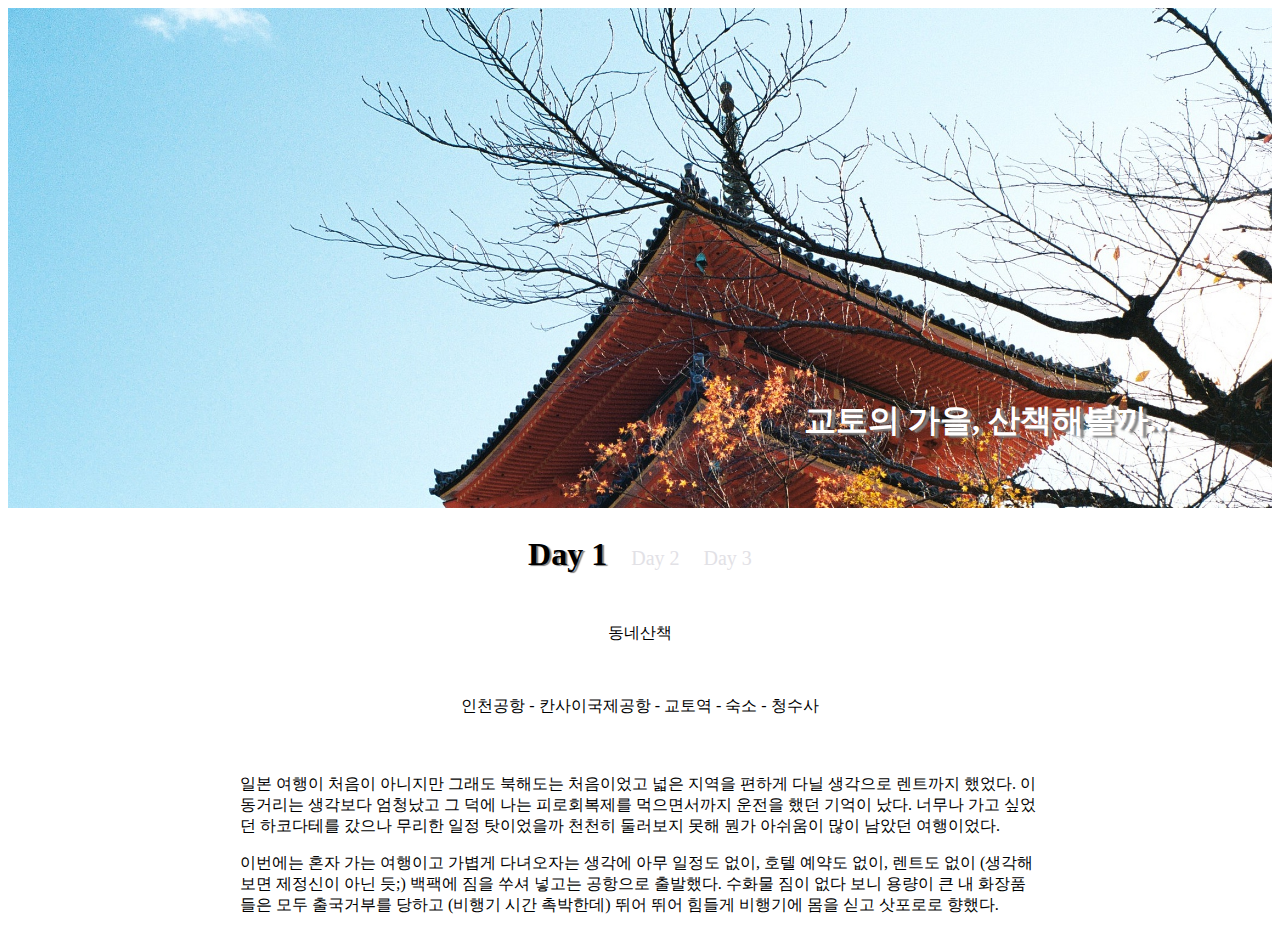
<file: WebContent/hyunyoung/contents1_main.html>
<!DOCTYPE html>
<html>
<head>
<meta charset="UTF-8">
<title>Insert title here</title>
<script src="https://code.jquery.com/jquery-1.10.2.js"></script>
</head>


<script type="text/javascript">
	$(document).ready(function(){
		$(".content1").addClass("content_b");
		// 날짜 클릭 이벤트
		$("#day1").click(function(){
			$(".daylist a").removeClass("selected_day");
			$(this).addClass("selected_day");
			$(".content1").addClass("content_b");
			$(".content2").removeClass("content_b");
			$(".content3").removeClass("content_b");
		});
		$("#day2").click(function(){
			$(".daylist a").removeClass("selected_day");
			$(this).addClass("selected_day");
			$(".content2").addClass("content_b");
			$(".content1").removeClass("content_b");
			$(".content3").removeClass("content_b");
		});
		$("#day3").click(function(){
			$(".daylist a").removeClass("selected_day");
			$(this).addClass("selected_day");
			$(".content3").addClass("content_b");
			$(".content2").removeClass("content_b");
			$(".content1").removeClass("content_b");
		});
						
	});
	
</script>
<style>
	#main div
	{
		border: 0px solid gray;
	}
 	.mimg
 	{
 		width: 100%;
 		height: 500px;
 		background-image: url('image/main_img.jpg');
 		background-repeat: no-repeat;
 		background-size: cover;
 	}
 	.mimg_title
 	{
 		position: relative;
 		top: 370px;
 		margin-right: 100px;
 		float: right;
 		color: white;
 		text-shadow: 4px 2px 2px gray;
 	}
 	.days
 	{
 		height: 100px;
 		text-align: center;
 	}
 	.daylist
 	{
 		position: relative;
 		top: 28px;
 	}
 	.daylist>a
	{
		color: #E2E1E6;
		text-decoration: none;
		cursor: pointer;
		font-size: 20px;
	}
	.daylist>a:hover
	{
		cursor: pointer;
		text-shadow: 2px 1px 1px #E2E1E6;
	}
	#daylist .selected_day
	{
		color: black;
		font-size: 2em;
		font-weight: bold;
		text-shadow: 2px 1px 1px gray;
	}
	
 	.day_contents
 	{
 		width: 100%;
 		text-align: center;
 	}
	.content1
 	{
 		display: none;
 	}
 	.content2
 	{
 		display: none;
 	}
 	.content3
 	{
 		display: none;
 	}
 	.content_b
 	{
 		display: block;
 	}
 	.day_title
 	{
 		height: 50px;
 		text-align: center;
 	}
 	.daytitletext
 	{
 		position: relative;
 		top: 15px;
 	}
 	.day_route
 	{
 		height: 100px;
 		text-align: center;
 	}
 	.routetext
 	{
 		position: relative;
 		top: 38px;
 	}
 	.day_content
 	{
 		margin: 0 auto;
 		width: 800px;
	}
	
 	
</style>

<body>
	<div id="main">
		<div class="mimg">
			<div class="mimg_title">
				<h1>교토의 가을, 산책해볼까...</h1>
			</div>
		</div>
		<div class="schedual">
			<div  class="days">
				<div id="daylist" class="daylist">
					<a id="day1" class="selected_day">Day 1</a>
					&nbsp;&nbsp;&nbsp;&nbsp;
					<a id="day2">Day 2</a>
					&nbsp;&nbsp;&nbsp;&nbsp;
					<a id="day3">Day 3</a>
				</div>
			</div>
			<div class="day_contnets">
				<div class="content1">
					<div class="day_title">
						<span class="daytitletext">동네산책</span>
					</div>
					<div class="day_route">
						<span class="routetext">인천공항 - 칸사이국제공항 - 교토역 - 숙소 - 청수사</span>
					</div>
					<div class="day_content">
						<p>
							일본 여행이 처음이 아니지만 그래도 북해도는 처음이었고 넓은 지역을 편하게 다닐 
							생각으로 렌트까지 했었다. 이동거리는 생각보다 엄청났고 그 덕에 나는 피로회복제를 
							먹으면서까지 운전을 했던 기억이 났다. 너무나 가고 싶었던 하코다테를 갔으나 무리한 
							일정 탓이었을까 천천히 둘러보지 못해 뭔가 아쉬움이 많이 남았던 여행이었다.
						</p>
						<p>
							이번에는 혼자 가는 여행이고 가볍게 다녀오자는 생각에 아무 일정도 없이, 호텔 
							예약도 없이, 렌트도 없이 (생각해보면 제정신이 아닌 듯;) 백팩에 짐을 쑤셔 넣고는 
							공항으로 출발했다. 수화물 짐이 없다 보니 용량이 큰 내 화장품들은 모두 출국거부를 
							당하고 (비행기 시간 촉박한데) 뛰어 뛰어 힘들게 비행기에 몸을 싣고 삿포로로 향했다.
						</p>
					</div>
				</div>
				<div class="content2">
					<div class="day_title">
						<span class="daytitletext">단풍이 빨갛게 된 곳으로</span>
					</div>
					<div class="day_route">
						<span class="routetext">인천공항 - 칸사이국제공항 - 교토역 - 숙소 - 청수사</span>
					</div>
					<div class="day_content">
						<p>
							일본 여행이 처음이 아니지만 그래도 북해도는 처음이었고 넓은 지역을 편하게 다닐 
							생각으로 렌트까지 했었다. 이동거리는 생각보다 엄청났고 그 덕에 나는 피로회복제를 
							먹으면서까지 운전을 했던 기억이 났다. 너무나 가고 싶었던 하코다테를 갔으나 무리한 
							일정 탓이었을까 천천히 둘러보지 못해 뭔가 아쉬움이 많이 남았던 여행이었다.
						</p>
						<p>
							이번에는 혼자 가는 여행이고 가볍게 다녀오자는 생각에 아무 일정도 없이, 호텔 
							예약도 없이, 렌트도 없이 (생각해보면 제정신이 아닌 듯;) 백팩에 짐을 쑤셔 넣고는 
							공항으로 출발했다. 수화물 짐이 없다 보니 용량이 큰 내 화장품들은 모두 출국거부를 
							당하고 (비행기 시간 촉박한데) 뛰어 뛰어 힘들게 비행기에 몸을 싣고 삿포로로 향했다.
						</p>
					</div>
				</div>
				<div class="content3">
					<div class="day_title">
						<span class="daytitletext">집에 가자</span>
					</div>
					<div class="day_route">
						<span class="routetext">인천공항 - 칸사이국제공항 - 교토역 - 숙소 - 청수사</span>
					</div>
					<div class="day_content">
						<p>
							일본 여행이 처음이 아니지만 그래도 북해도는 처음이었고 넓은 지역을 편하게 다닐 
							생각으로 렌트까지 했었다. 이동거리는 생각보다 엄청났고 그 덕에 나는 피로회복제를 
							먹으면서까지 운전을 했던 기억이 났다. 너무나 가고 싶었던 하코다테를 갔으나 무리한 
							일정 탓이었을까 천천히 둘러보지 못해 뭔가 아쉬움이 많이 남았던 여행이었다.
						</p>
						<p>
							이번에는 혼자 가는 여행이고 가볍게 다녀오자는 생각에 아무 일정도 없이, 호텔 
							예약도 없이, 렌트도 없이 (생각해보면 제정신이 아닌 듯;) 백팩에 짐을 쑤셔 넣고는 
							공항으로 출발했다. 수화물 짐이 없다 보니 용량이 큰 내 화장품들은 모두 출국거부를 
							당하고 (비행기 시간 촉박한데) 뛰어 뛰어 힘들게 비행기에 몸을 싣고 삿포로로 향했다.
						</p>
					</div>
				</div>
				<!-- <div class="day_contents2">
					<div class="day_title">
					</div>
					<div class="day_route">
					</div>
					<div class="day_content">
					</div>
				</div>
				<div class="day_contents3">
					<div class="day_title">
					</div>
					<div class="day_route">
					</div>
					<div class="day_content">
					</div>
				</div> -->
			</div>
		</div>
	</div>

	

</body>
</html>
</file>
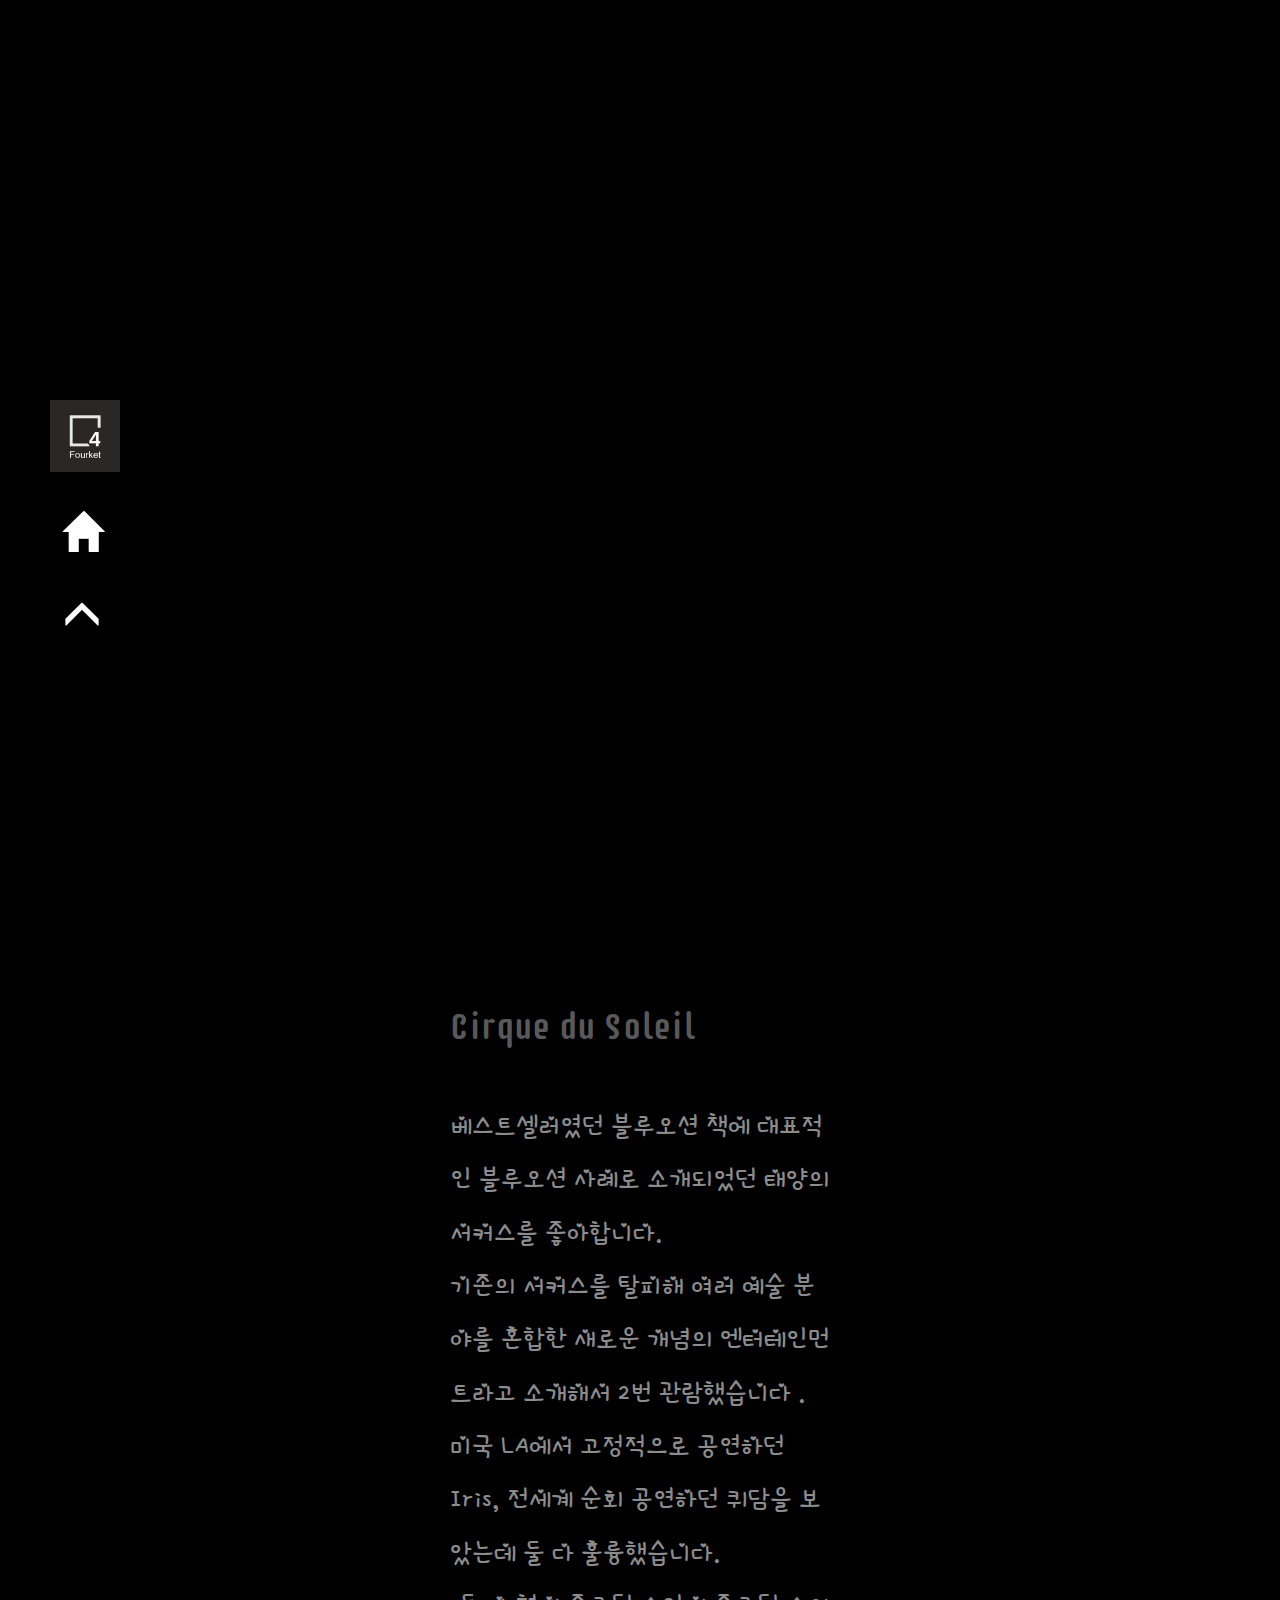
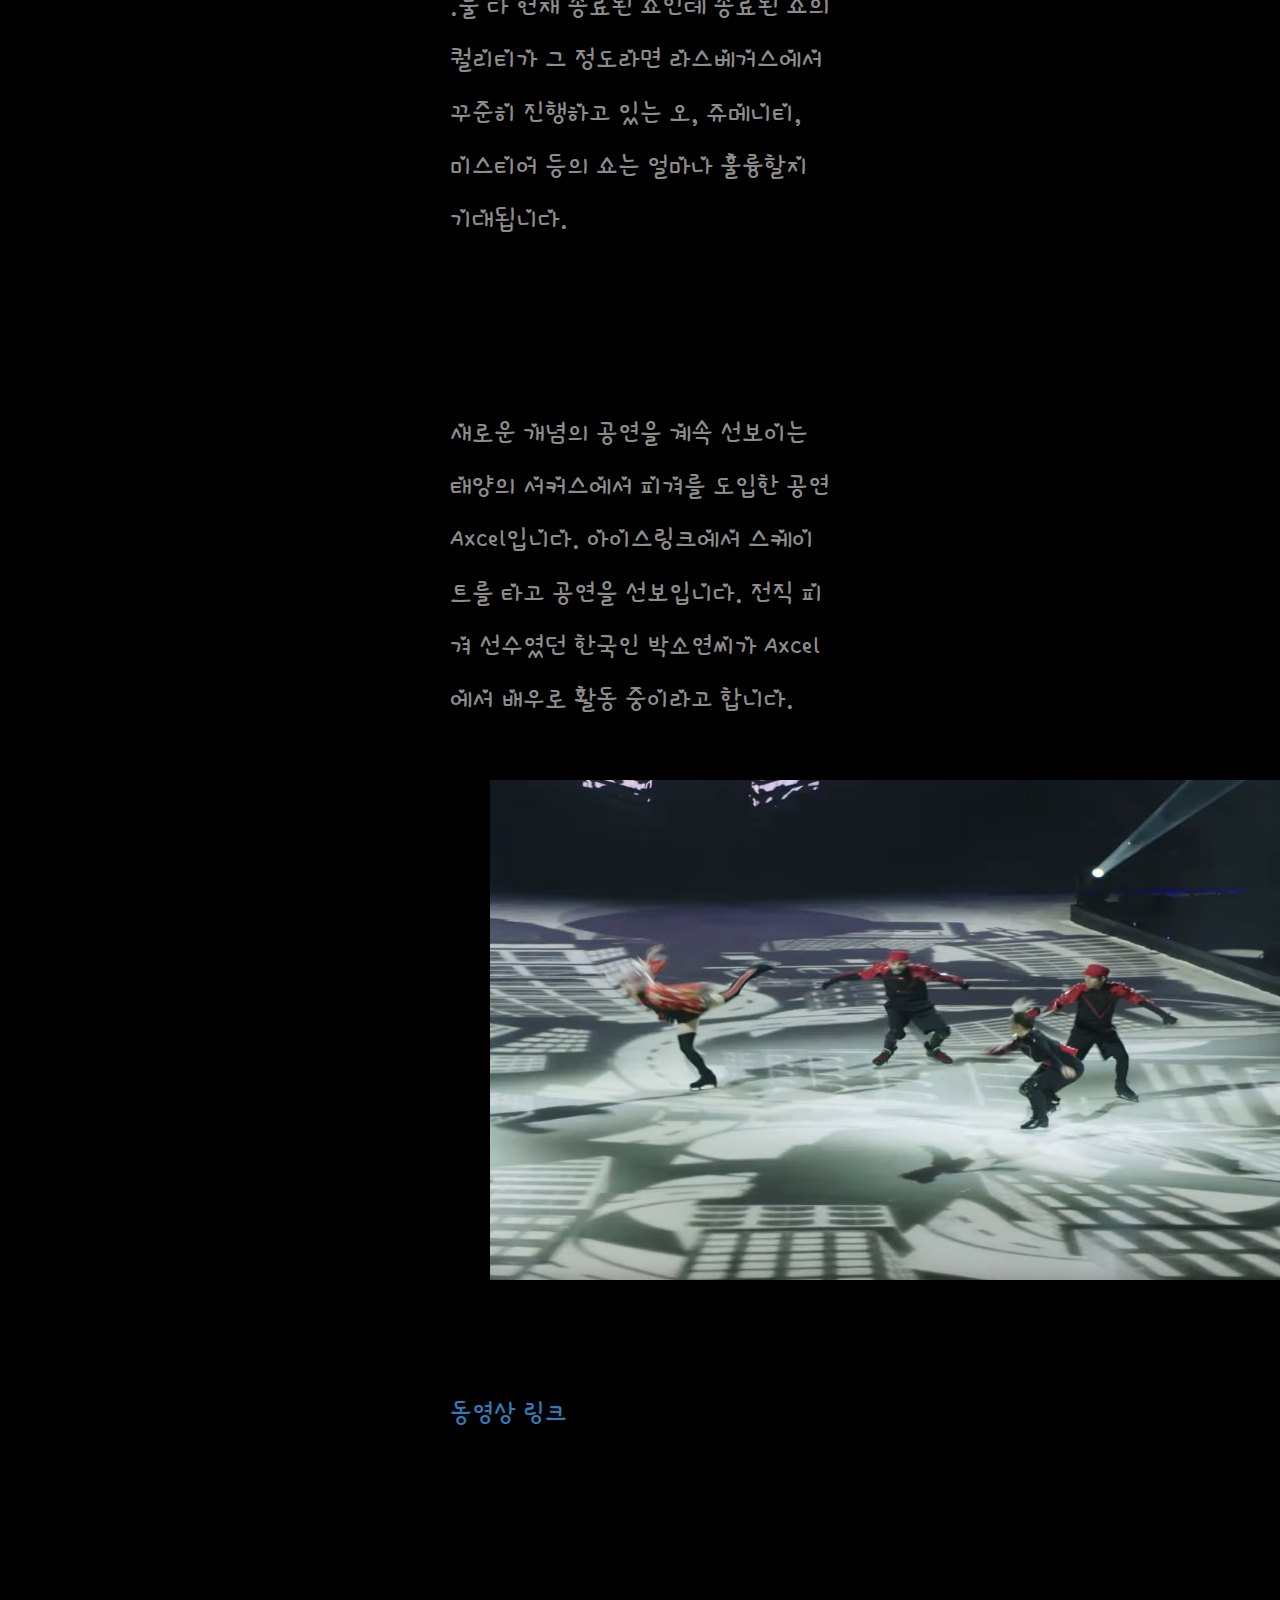
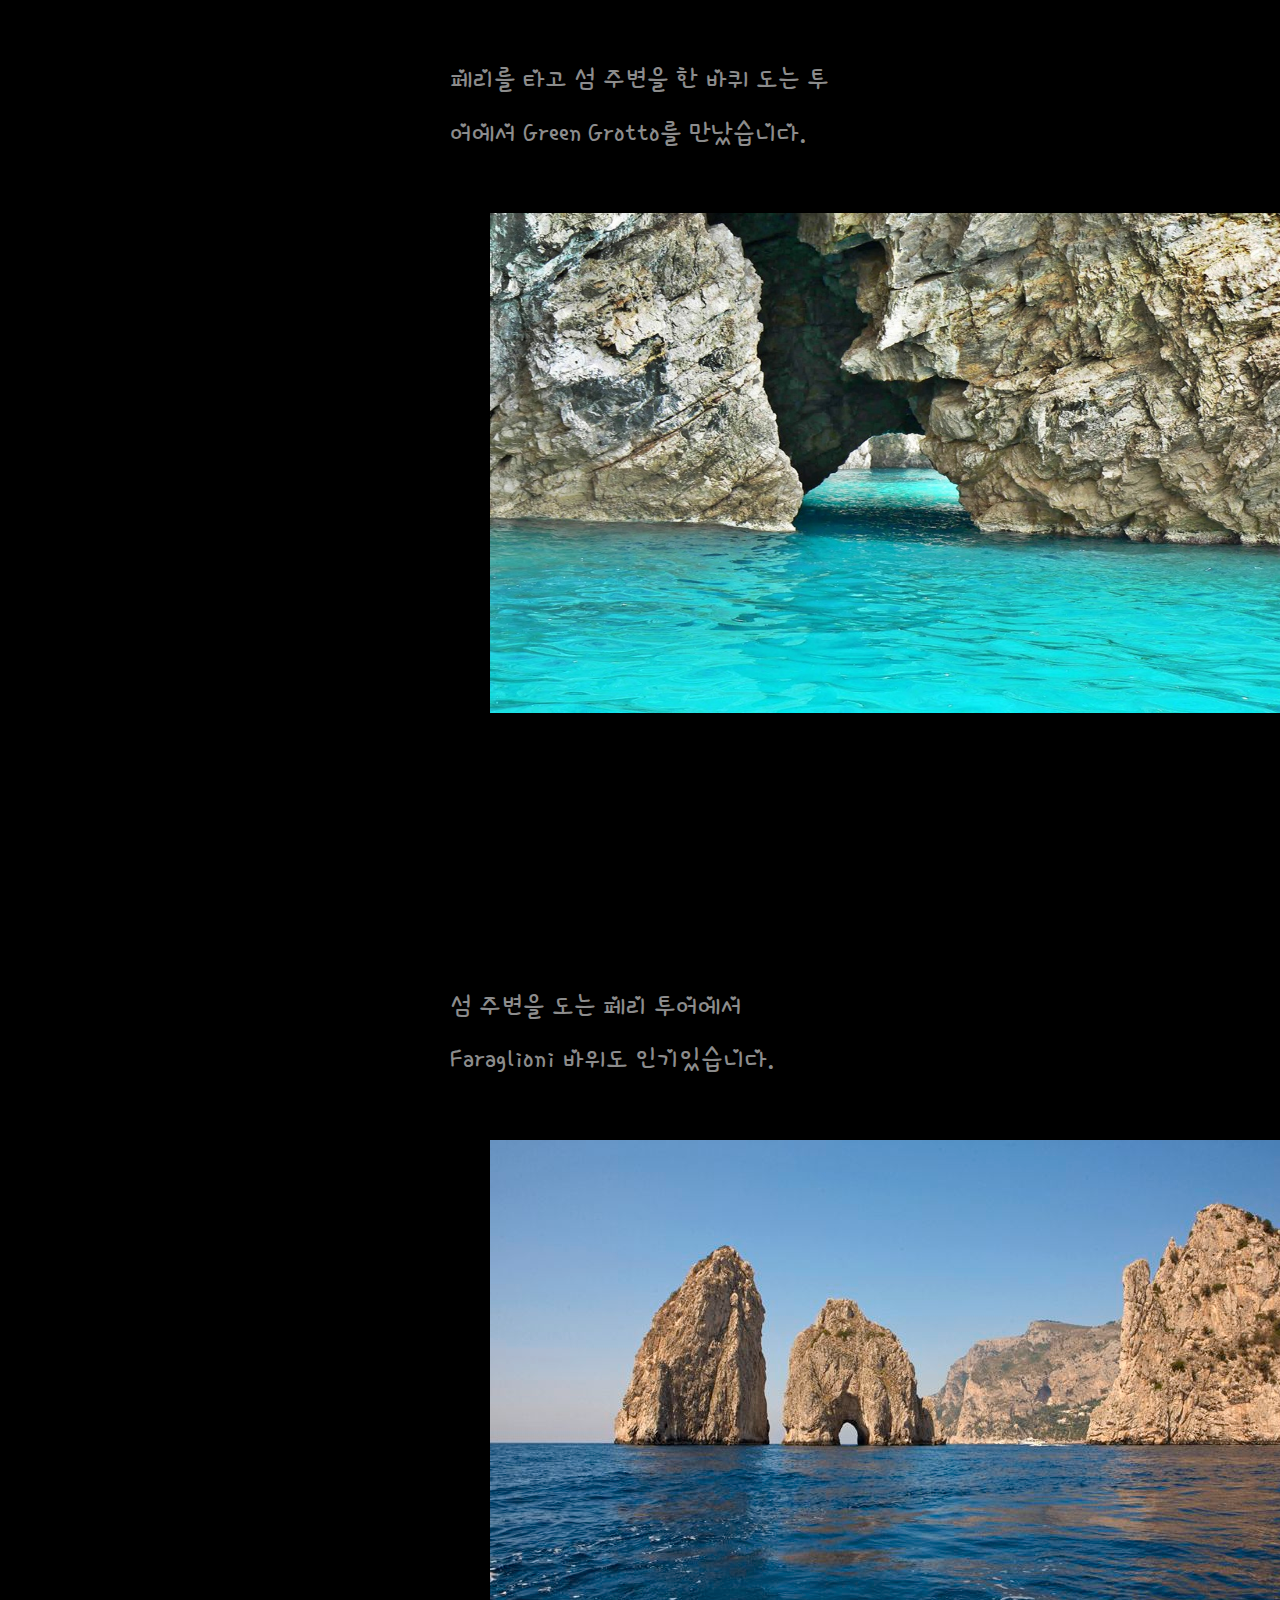
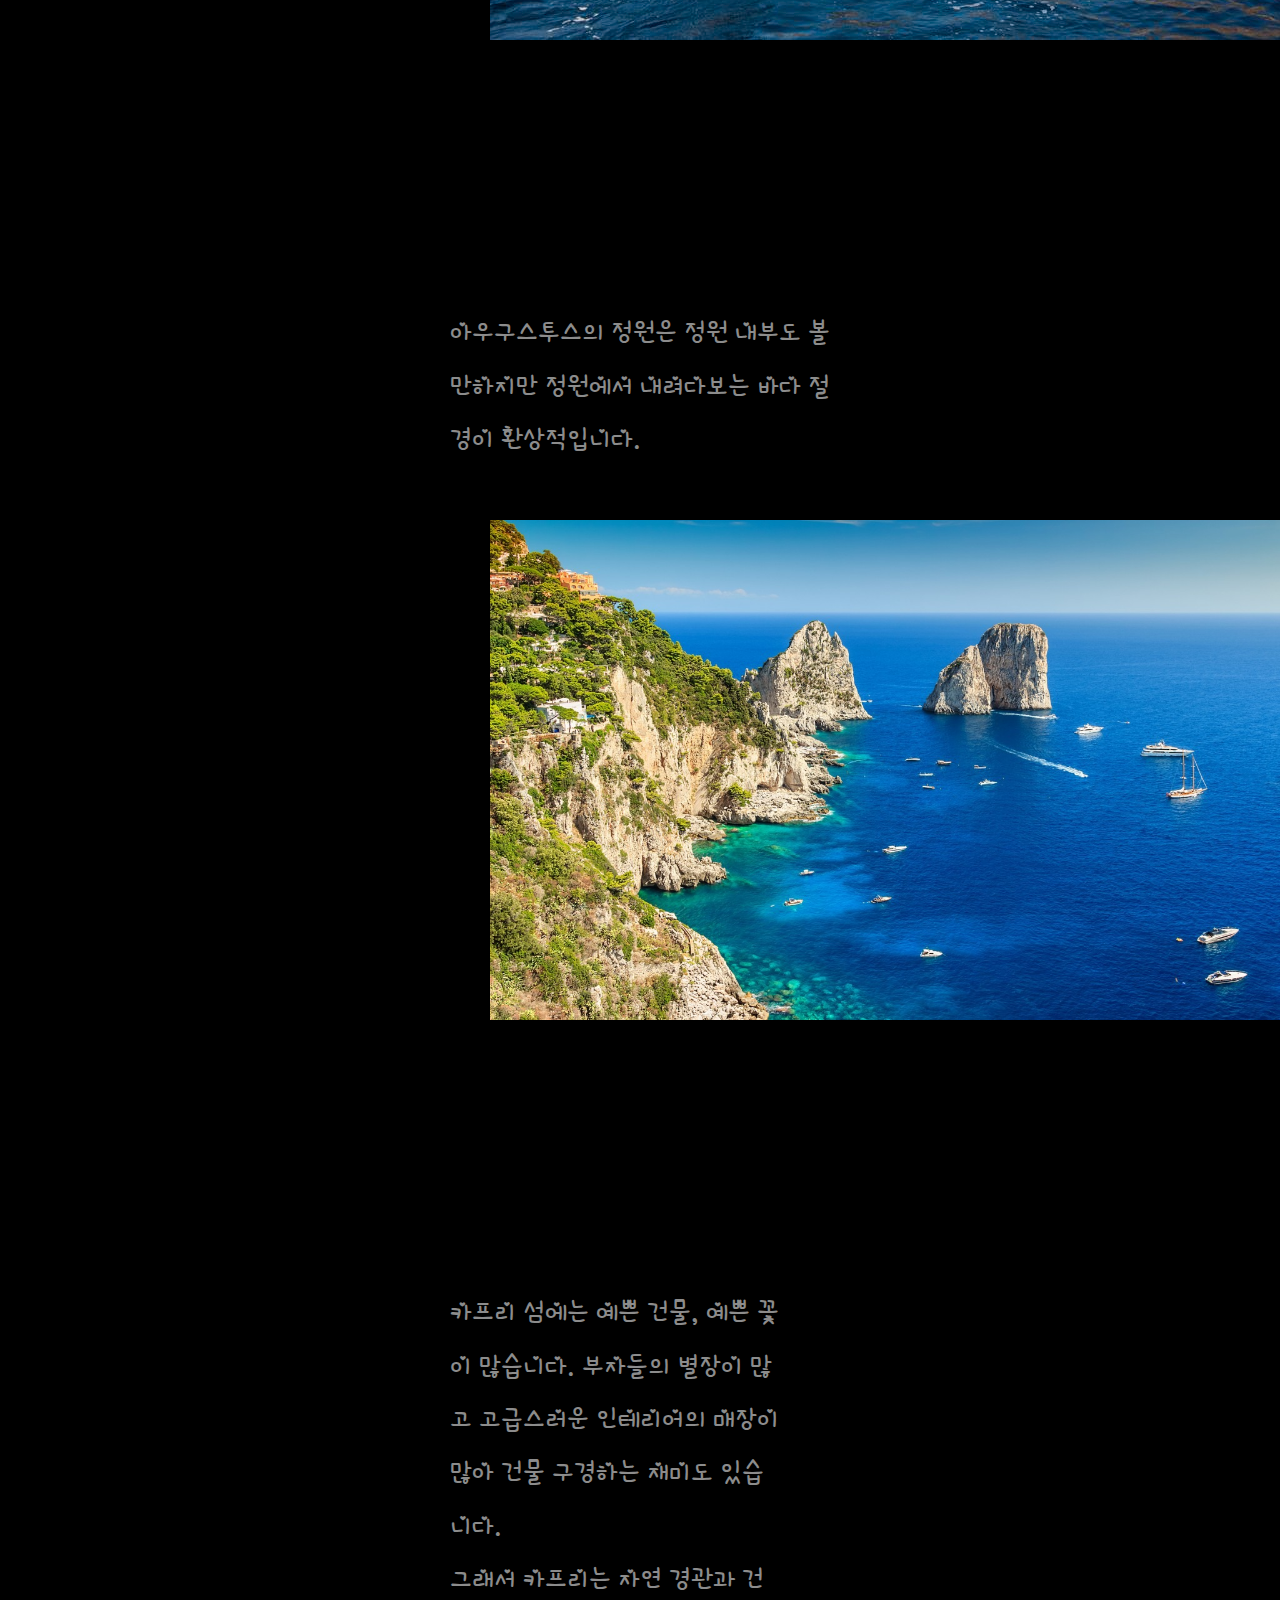
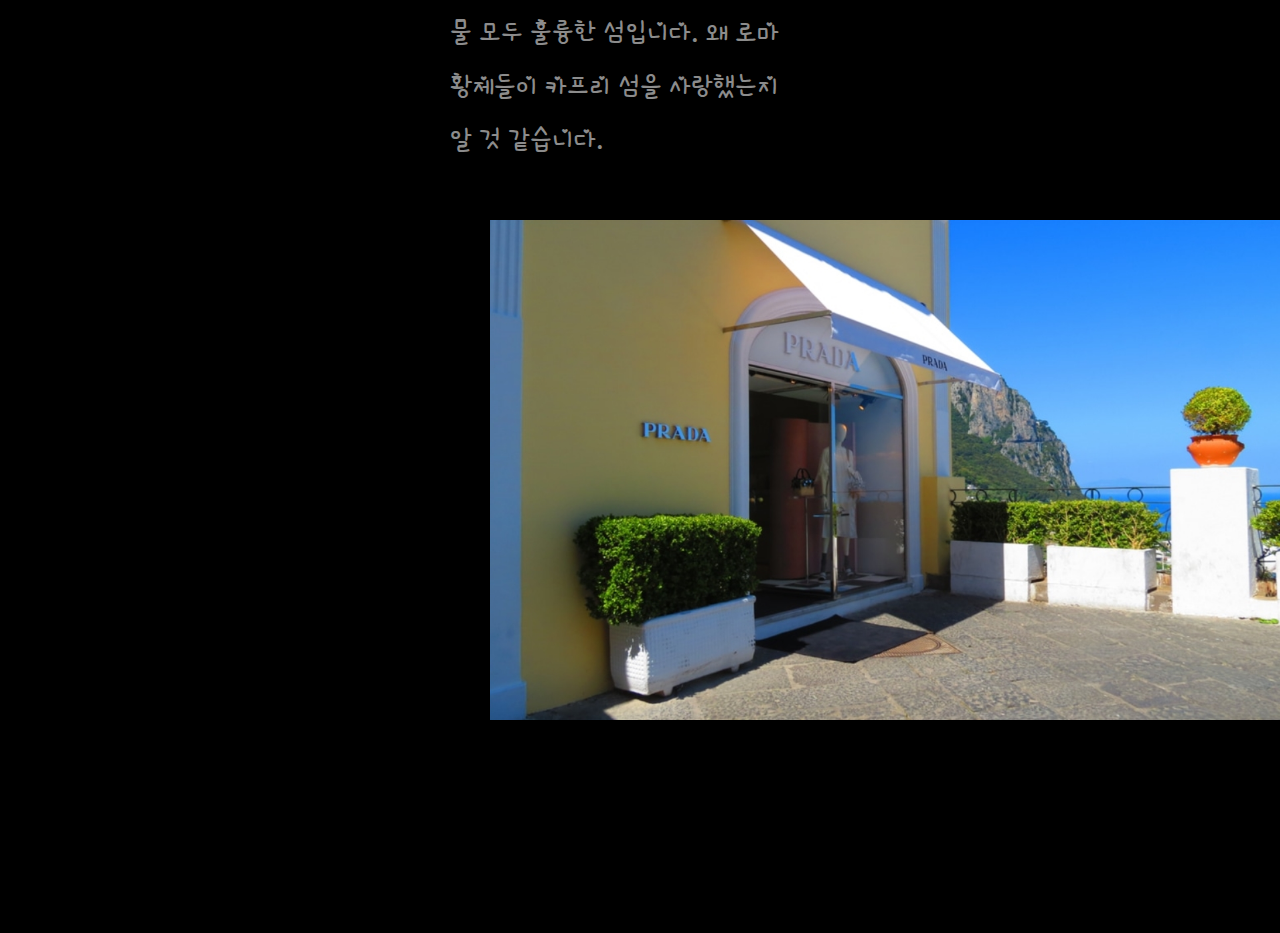
<file: WebContent/yoonju/perf-4.html>
<!DOCTYPE html>
<html>
<head>
<meta charset="utf-8">

<title>Insert title here</title>
<script src="https://code.jquery.com/jquery-1.10.2.js"></script>

    <meta name="viewport" content="width=device-width, initial-scale=1">
    <link rel="stylesheet" href="https://maxcdn.bootstrapcdn.com/bootstrap/3.4.0/css/bootstrap.min.css">
    <script src="https://ajax.googleapis.com/ajax/libs/jquery/3.4.1/jquery.min.js"></script>
    <script src="https://maxcdn.bootstrapcdn.com/bootstrap/3.4.0/js/bootstrap.min.js"></script>



<link href="https://fonts.googleapis.com/css?family=Single+Day&display=swap" rel="stylesheet">
<!-- font-family: 'Single Day', cursive; -->
<link href="https://fonts.googleapis.com/css?family=Hi+Melody&display=swap" rel="stylesheet">
<link href="https://fonts.googleapis.com/css?family=Cute+Font&display=swap" rel="stylesheet">
<!--    'Cute Font', cursive; -->
 <link href="https://fonts.googleapis.com/css?family=Srisakdi&display=swap" rel="stylesheet">
<!-- 		color:#404040;   	font-family: 'Srisakdi', cursive; -->
<link href="https://fonts.googleapis.com/css?family=Righteous&display=swap" rel="stylesheet">
<!-- font-family: 'Righteous', cursive; -->
<link href="https://fonts.googleapis.com/css?family=Supermercado+One&display=swap" rel="stylesheet">
<!-- font-family: 'Supermercado One', cursive; -->



<style type="text/css">

	.text{position:absolute;  left:450px; right:450px; text-align:left; 
		font-family: 'Single Day', cursive; color:#8c8c8c; font-size:20pt; line-height:40pt;}
	.title{ position:absolute;   left:450px; text-align:left; 
			font-family: 'Supermercado One', cursive;  color:#595959; font-size:28pt; }
	.home{position: fixed;  top:400px; left:50px; width:100px; }
	
	.container{
   		 overflow:hidden;
   		/* width:1000px; */
   		position:absolute;
   		height:950px;
		left: 200px; right:200px; text-align:center; line-height:100px;
		top:45px;
	   /*  border:3px dotted salmon; */
		}
		.content_box{
		    height:105%;
		    width:100%;
		}
		.content{
		    /* float:left; */
		    width:105%;
		    height:100%;
		    box-sizing:border-box;
		}
		
		
		.photo{
			transition: all 1s ease;
		
		}
		
		.photo:hover{
			transform: scale(1.6);
		}
		
		
		.pic{box-shadow: 3px 3px 10px 3px gray ;}

</style>

</head>


<body style="background-color:black; ">
		<div id="top"> </div>
<!-- 화면 왼쪽 홈 버튼 -->
		<div class="home"> 
				<a href="../index.jsp"> 
				<img src="image/fourket.jpg" style="width:70px; text-align:center;" title="메인으로 이동">
				</a> 
				<br><br><br>
				&nbsp;&nbsp;
				<a href="index-yj.jsp"   title="index yj로 이동">			
				<span class="glyphicon glyphicon-home"  style="color:white; font-size:40px; text-align:center;"></span>
				 </a>
				 <br><br><br>
				&nbsp;&nbsp;
				<a href="#top"   title="화면 상단으로 이동">			
				 <span class="glyphicon glyphicon-menu-up"  style="color:white; font-size:40px; text-align:center;"></span>
				 </a>
		</div>
	
	

	<div class="container" style="top:45px;">
			<div class="content_box"> 
	           	 <div class="content">
						<a href="#axc"><img class="pic" src="image/41-10.jpg"  alt="picture"  title="아이스링크에서 스케이트 신는 서커스"  style="width:700px; height:800px; font-size: 30pt;"></a>
				</div>
				<div class="content">
						<a href="#green"><img class="pic"  src="image/41-8.jpg" alt="picture"  title="비틀즈 노래 가 주제인 서커스 Love" style="width:700px; height:800px;"></a>
				</div>
				<div class="content">
						<a href="#garden"><img class="pic"  src="image/42-06.jpg" alt="picture"  title="뮤지컬처럼 노래 부르는 서커스"  style="width:700px; height:800px;"></a>
				</div>
				<div class="content">
						<a href="#fara"><img class="pic"  src="image/41-9.jpg" alt="picture"  title="19금 서커스"  style="width:700px; height:800px;"></a>
				</div>
				<div class="content">
						<a href="#street"><img class="pic"  src="image/41-7.jpg" alt="picture"  title="물을 테마로 한 서커스"  style="width:700px; height:800px;"></a>
				</div>
        </div>
    </div>
    
	<script type="text/javascript">
			$(function(){    
			    var $move_width = parseInt( $('.content').css('width') );    
			    var $content_box = $('.content_box');                  
			     
			    
			    function ani_1(){
			        animation()                         
			        setTimeout( ani_2, 2000 + 10 );  
			    };                                      
			    function ani_2(){
			        animation()
			        setTimeout( ani_1, 2000 + 10 );  
			    };
			    ani_1();                    
			      
			  
			    function animation(){
			        $content_box.children().first().stop()
			        .animate({ marginLeft : - $move_width }, 1000, "linear", function (){
			            $(this).appendTo( $(this).parent() ).css({ marginLeft : 0});
			        });     
			    }
			});
			
	</script>
	

	
	
	<div class="title" style="top:1000px;">Cirque du Soleil</div>
	<div class="text" style="top:1100px;">
	
			 베스트셀러였던 블루오션 책에 대표적인 블루오션 사례로 소개되었던 태양의 서커스를 좋아합니다. <br>
			 기존의 서커스를 탈피해 여러 예술 분야를 혼합한 새로운 개념의 엔터테인먼트라고 소개해서 2번 관람했습니다 .	
			 미국 LA에서 고정적으로 공연하던 Iris, 전세계 순회 공연하던 퀴담을 보았는데 둘 다 훌륭했습니다.		 
			 <br>
			 .둘 다 현재 종료된 쇼인데 종료된 쇼의 퀄리티가 그 정도라면  라스베거스에서 꾸준히 진행하고 있는 오, 쥬메니티, 미스티어 등의 쇼는 얼마나 훌륭할지 기대됩니다. 
			 
			 <br><br><br>
<!-- 	박소연 전직 피겨 선수가 출연하는 서커스 악셀의 동영상 주소: https://www.youtube.com/watch?v=DVzB7oUustA
https://www.youtube.com/watch?v=UHYsLJBxJiI

관련 기사: http://www.sportsw.kr/news/newsview.php?ncode=1065572965408869
 -->
			 			
			 <div id="axc">
				<br> 새로운 개념의 공연을 계속 선보이는 태양의 서커스에서 피겨를 도입한 공연 Axcel입니다. 아이스링크에서 스케이트를 타고 공연을 선보입니다.
				전직 피겨 선수였던 한국인 박소연씨가 Axcel에서 배우로 활동 중이라고 합니다.
			 </div><br>
			  <img class="photo" src="image/41-18.jpg" alt="picture"   	title="axcel의 한 장면"  	style="width:800px; height:500px; margin-left:40px;"> <br>
			 <br><br>	 
			<a href="https://www.youtube.com/watch?v=UHYsLJBxJiI"  style="font-color: #8c8c8c;  text-decoration:none;"
			target="_blank;">
			동영상 링크</a>
			 
			 <br><br><br><br>
			 			
			 			
			 <div id="green">
				<br> 페리를 타고 섬 주변을 한 바퀴 도는 투어에서 Green Grotto를 만났습니다. 
			 </div><br>
			  <img class="photo" src="image/capri11.jpg" alt="picture"   	title="Green grotto"  	style="width:800px; height:500px; margin-left:40px;"><br>
			 <br><br><br><br>
			 		
			 
			 <div id="fara">
				<br>섬 주변을 도는 페리 투어에서 Faraglioni 바위도 인기있습니다.  <br>
			 	
			 </div><br>
			  <img class="photo" src="image/faraglioni.jpg" alt="picture"   title="Faraglioni" 		style="width:800px; height:500px; margin-left:40px;"><br>
			 <br><br><br><br>
			 
			 
			 			
			 <div id="garden">
				<br>아우구스투스의 정원은 정원 내부도 볼만하지만 정원에서 내려다보는 바다 절경이 환상적입니다. <br>
			 	
			 </div><br>
			  <img class="photo" src="image/capri.jpg" alt="picture"   title="아우구스투스의 정원에서 본 바다"   	style="width:800px; height:500px; margin-left:40px;"><br>
			 <br><br><br><br>
			 
			 
			 <div id="street" style="margin-right:50px;">
		 	 <br>
			 	 카프리 섬에는 예쁜 건물, 예쁜 꽃이 많습니다.  부자들의 별장이 많고 고급스러운 인테리어의 매장이 많아 건물 구경하는 재미도 있습니다. <br>
			 	 그래서 카프리는 자연 경관과 건물 모두 훌륭한 섬입니다. 왜 로마 황제들이 카프리 섬을 사랑했는지 알 것 같습니다.
			 </div> <br>
			 <img class="photo" src="image/capri-town.jpg" alt="picture"   	title="길거리"  	style="width:800px; height:500px; margin-left:40px;"><br>
			 <br><br><br><br>
			 
	</div> 

</body>
</html>
</file>
<file: WebContent/dy/d_css/movie1_detail.css>
.container{
	width: 100%;
	height: 100vh;
	background: black;
}
.iframe_box{
	padding-top: 20px;
	padding-bottom: 23px;
	box-sizing: border-box;
}
iframe{
	width: 100%;
	height: 95vh;
	margin: 0 auto;
}
.actors{
	width: 100%;
	height: 100vh;
	position: relative;
}
.actors .dark_bg{
	position: absolute;
	top: 0;
	left: 0;
	background: rgba(0,0,0,.7);
	z-index: 1;
	width: 100%;
	height: 100vh;
}
.actors .title{
	font-size: 70px;
	color: #fff;
	position: absolute;
	top: 100px;
	left: 100px;
}
.actors1{
	background: url(../d_img/joker/bg.jpg) no-repeat;
	background-size: 100% 100%;
}
.actors2{
	background: url(../d_img/joker/bg2.jpg) no-repeat;
	background-size: 100% 100%;
}
.actors3{
	background: url(../d_img/joker/bg3.jpg) no-repeat;
	background-size: 100% 100%;
}
.actors4{
	background: url(../d_img/joker/bg7.jpg) no-repeat;
	background-size: 100% 100%;
}
.actors .actors_img{
	position: absolute;
	top: 200px;
	left: -150px;
	z-index: 2;
	transition: .5s;
}
.actors .actors_img2{
	position: absolute;
	top: 350px;
	right: -150px;
	z-index: 2;
	transition: .5s;
}
.actors .actors_img3{
	position: absolute;
	top: 700px;
	left: -150px;
	z-index: 2;
	transition: .5s;
}
.actors .actors_img4{
	position: absolute;
	top: 850px;
	right: -150px;
	z-index: 2;
	transition: .5s;
}
.actors .actors_hover .d_img{
	position: absolute;
	top: 0;
	left: 0;
	z-index: 2;
	transition: .7s;
	width: 200px;
}
.actors .actors_hover .h_img{
	position: absolute;
	top: 0;
	left: 0;
	transition: .7s;
	opacity: 0;
	width: 200px;
}
.actors .actors_hover:hover .d_img{
	opacity: 0;
}
.actors .actors_hover:hover .h_img{
	opacity: 1;
}
.actors .actors_hover .d_name{
	position: absolute;
	top: 265px;
	color: #fff;
	white-space: nowrap;
	text-align: center;
	width: 200px;
	opacity: 1;
	transition: .7s;
}
.actors .actors_hover .h_name{
	position: absolute;
	top: 265px;
	color: #fff;
	white-space: nowrap;
	text-align: center;
	width: 200px;
	opacity: 0;
	transition: .7s;
}
.actors .actors_hover:hover .d_name{
	opacity: 0;
}
.actors .actors_hover:hover .h_name{
	opacity: 1;
}
.summary{
	font-size: 40px;
	color: #fff;
	position: absolute;
	top: 50%;
	left: 50%;
	transform: translate(-50%,-50%);
	z-index: 2;
	width: 1000px;
}
.summary span{
	display: block;
}
.other_go{
	text-decoration: none;
	color: #fff;
	position: absolute;
	top: 50%;
	left: 50%;
	transform: translate(-50%,-50%);
	z-index: 2;
	font-size: 100px;
}
</file>
<file: WebContent/css/index.css>
@import url(https://fonts.googleapis.com/css?family=Open+Sans);
@import url(https://fonts.googleapis.com/css?family=Montserrat:700);
@import url('https://fonts.googleapis.com/css?family=Nanum+Gothic&display=swap');

*{
	padding: 0;
	margin: 0;
}
@font-face{
    font-family: PAC-FONT;
    src:url(../woo/font/PAC-FONT.TTF) format('truetype');
	} 
.header{
	width: 100%;
	height: 80px;
}
.logo{
	width: 80px;
	margin-top: 50px;
	margin-left: 50px;
}
.logo img{
	width: 100%;
}

/* menu_but css 시작 */
.menu_but{
    position: absolute;
    top: 79px;
    right: 100px;
    width: 30px;
    height: 33px;
    cursor: pointer;
}
.menu_but span{
    width: 30px;
    display: block;
    background: black;
    position: absolute;
    transition: .5s;
}
.menu_but .sp1{
    width: 30px;
    height: 3px;
    top: 3px;
}
.menu_but .sp2{
    width: 25px;
    height: 3px;
    top: 9px;
}
.menu_but .sp3{
    width: 20px;
    height: 3px;
    top: 15px;
}
.menu_but:hover span{
    width: 30px;
}

/* menu_but css 끝 */


/*------------side_menu css-------------*/
        
.side_menu{
    border-left: 1px solid #ddd;
    width: 350px;
    height: 100vh;
    box-sizing: border-box;
    position: fixed;
    right: -350px;
    top: 0px;
    transition: .5s;
    background: #333;
    z-index: 100;
}
.side_menu .side_nav{
    margin-top: 100px;
    margin-left: 50px;
}
.side_menu .side_nav p{
    height: 70px;
    line-height: 70px;
    color: #fff;
    cursor: pointer;
}
.close_but{
    width: 30px;
    height: 30px;
    position: absolute;
    cursor: pointer;
    top: 30px;
    right: 50px;
}
.close_but span{
    display: block;
    width: 30px;
    height: 3px;
    transform: rotate(45deg);
    background: #fff;
    position: absolute;
    top: 13px;
    left: 0px;
}
.close_but span:nth-of-type(2){
    transform: rotate(-45deg);
}
/*------------side_menu modal css-------------*/
        
.modal {
    display: none; /* Hidden by default */
    position: fixed; /* Stay in place */
    z-index: 1; /* Sit on top */
    left: 0;
    top: 0;
    width: 100%; /* Full width */
    height: 100%; /* Full height */
    overflow: auto; /* Enable scroll if needed */
    background-color: rgb(0,0,0); /* Fallback color */
    background-color: rgba(0,0,0,0.4); /* Black w/ opacity */
}


.modal-content {
    background-color: #fefefe;
    margin: 15% auto; /* 15% from the top and centered */
    padding: 20px;
    border: 1px solid #888;
    width: 50%; /* Could be more or less, depending on screen size */                          
}

.close {
    color: #aaa;
    float: right;
    font-size: 28px;
    font-weight: bold;
}
.close:hover,.close:focus {
    color: black;
    text-decoration: none;
    cursor: pointer;
}


/*------------------------------*/

/* acodian css 시작 */
.accordion {
  width: 100%;
  max-width: 1080px;
  height: 700px;
  overflow: hidden;
  margin: 50px auto;
  margin-top: 20px;
}
.accordion ul {
  width: 100%;
    height: 700px;
  display: table;
  table-layout: fixed;
  margin: 0;
  padding: 0;
}
.accordion ul li {
  display: table-cell;
  vertical-align: bottom;
  position: relative;
  width: 25%;
  height: 700px;
  background-repeat: no-repeat;
  background-position: center center;
  transition: all 500ms ease;
}
.accordion ul li div {
  display: block;
  overflow: hidden;
  width: 100%;
}
.accordion ul li div a {
  display: block;
  height: 700px;
  width: 100%;
  position: relative;
  z-index: 3;
  vertical-align: bottom;
  padding: 15px 20px;
  box-sizing: border-box;
  color: #fff;
  text-decoration: none;
  font-family: Open Sans, sans-serif;
  transition: all 200ms ease;
}
.accordion ul li div a * {
  opacity: 0;
  margin: 0;
  width: 100%;
  text-overflow: ellipsis;
  position: relative;
  z-index: 5;
  white-space: nowrap;
  overflow: hidden;
  -webkit-transform: translateX(-20px);
  transform: translateX(-20px);
  -webkit-transition: all 400ms ease;
  transition: all 400ms ease;
}
.accordion ul li div a h2 {
  font-family: Montserrat, sans-serif;
  text-overflow: clip;
  font-size: 24px;
  text-transform: uppercase;
  margin-bottom: 2px;
  top: 160px;
}
.accordion ul li div a h3 {
  font-family: Montserrat, sans-serif;
  text-overflow: clip;
  font-size: 50px;
  text-transform: uppercase;
  margin-bottom: 2px;
  top: 160px;
  transform: rotate(-20deg);
}
#idol{
	font-family: PAC-FONT;
	font-size: 70px;
	transform: rotate(-5deg);
}

.accordion ul li div a p {
  top: 160px;
  font-size: 13.5px;
}
.accordion ul li:nth-child(1) {
  background-image: url("../img/joker.jpg");
  background-size: cover;
}
.accordion ul li:nth-child(2) {
  background-image: url("../img/bg2.jpg");
  background-size: cover;
}
.accordion ul li:nth-child(3) {
  background-image: url("../img/concert.jpg");
  background-size: cover;
}
.accordion ul li:nth-child(4) {
  background-image: url("../img/yellowstone-grandprisma.jpg");
  background-size: cover;
}

.accordion ul:hover li, .accordion ul:focus-within li {
  width: 8%;
}
.accordion ul li:focus {
  outline: none;
}
.accordion ul:hover li:hover,
.accordion ul li:focus, .accordion ul:focus-within li:focus {
  width: 60%;
}
.accordion ul:hover li:hover a,
.accordion ul li:focus a, .accordion ul:focus-within li:focus a {
  background: rgba(0, 0, 0, 0.4);
}
.accordion ul:hover li:hover a *,
.accordion ul li:focus a *, .accordion ul:focus-within li:focus a * {
  opacity: 1;
  -webkit-transform: translateX(0);
  transform: translateX(0);
}
.accordion ul:hover li {
  width: 8% !important;
}
.accordion ul:hover li a * {
  opacity: 0 !important;
}
.accordion ul:hover li:hover {
  width: 60% !important;
}
.accordion ul:hover li:hover a {
  background: rgba(0, 0, 0, 0.4);
}
.accordion ul:hover li:hover a * {
  opacity: 1 !important;
  -webkit-transform: translateX(0);
  transform: translateX(0);
}
/* acodian css 시작 */
</file>
<file: WebContent/dy/d_css/movie2_detail.css>
.container{
	width: 100%;
	height: 100vh;
	background: black;
}
.iframe_box{
	padding-top: 20px;
	padding-bottom: 23px;
	box-sizing: border-box;
}
iframe{
	width: 100%;
	height: 95vh;
	margin: 0 auto;
}
.actors{
	width: 100%;
	height: 100vh;
	position: relative;
}
.actors .dark_bg{
	position: absolute;
	top: 0;
	left: 0;
	background: rgba(0,0,0,.7);
	z-index: 1;
	width: 100%;
	height: 100vh;
}
.actors .title{
	font-size: 70px;
	color: #fff;
	position: absolute;
	top: 100px;
	left: 100px;
}
.actors1{
	background: url(../d_img/maleficent/bg7.png) no-repeat;
	background-size: 100% 100%;
}
.actors2{
	background: url(../d_img/maleficent/bg9.png) no-repeat;
	background-size: 100% 100%;
}
.actors3{
	background: url(../d_img/maleficent/bg4.png) no-repeat;
	background-size: 100% 100%;
}
.actors4{
	background: url(../d_img/maleficent/bg2.jpg) no-repeat;
	background-size: 100% 100%;
}
.actors .actors_img{
	position: absolute;
	top: 200px;
	left: -150px;
	z-index: 2;
	transition: .5s;
}
.actors .actors_img2{
	position: absolute;
	top: 350px;
	right: -150px;
	z-index: 2;
	transition: .5s;
}
.actors .actors_img3{
	position: absolute;
	top: 700px;
	left: -150px;
	z-index: 2;
	transition: .5s;
}
.actors .actors_img4{
	position: absolute;
	top: 850px;
	right: -150px;
	z-index: 2;
	transition: .5s;
}
.actors .actors_hover .d_img{
	position: absolute;
	top: 0;
	left: 0;
	z-index: 2;
	transition: .7s;
	width: 200px;
}
.actors .actors_hover .h_img{
	position: absolute;
	top: 0;
	left: 0;
	transition: .7s;
	opacity: 0;
	width: 200px;
}
.actors .actors_hover:hover .d_img{
	opacity: 0;
}
.actors .actors_hover:hover .h_img{
	opacity: 1;
}
.actors .actors_hover .d_name{
	position: absolute;
	top: 265px;
	color: #fff;
	white-space: nowrap;
	text-align: center;
	width: 200px;
	opacity: 1;
	transition: .7s;
}
.actors .actors_hover .h_name{
	position: absolute;
	top: 265px;
	color: #fff;
	white-space: nowrap;
	text-align: center;
	width: 200px;
	opacity: 0;
	transition: .7s;
}
.actors .actors_hover:hover .d_name{
	opacity: 0;
}
.actors .actors_hover:hover .h_name{
	opacity: 1;
}
.summary{
	font-size: 40px;
	color: #fff;
	position: absolute;
	top: 50%;
	left: 50%;
	transform: translate(-50%,-50%);
	z-index: 2;
	width: 1039px;
}
.summary span{
	display: block;
}
.other_go{
	text-decoration: none;
	color: #fff;
	position: absolute;
	top: 50%;
	left: 50%;
	transform: translate(-50%,-50%);
	z-index: 2;
	font-size: 100px;
}
</file>
<file: WebContent/dy/d_css/movie3_detail.css>
.container{
	width: 100%;
	height: 100vh;
	background: black;
}
.iframe_box{
	padding-top: 20px;
	padding-bottom: 23px;
	box-sizing: border-box;
}
iframe{
	width: 100%;
	height: 95vh;
	margin: 0 auto;
}
.actors{
	width: 100%;
	height: 100vh;
	position: relative;
}
.actors .dark_bg{
	position: absolute;
	top: 0;
	left: 0;
	background: rgba(0,0,0,.7);
	z-index: 1;
	width: 100%;
	height: 100vh;
}
.actors .title{
	font-size: 70px;
	color: #fff;
	position: absolute;
	top: 100px;
	left: 100px;
}
.actors1{
	background: url(../d_img/normal/bg1.jpg) no-repeat;
	background-size: 100% 100%;
}
.actors2{
	background: url(../d_img/normal/bg2.jpg) no-repeat;
	background-size: 100% 100%;
}
.actors3{
	background: url(../d_img/normal/bg4.jpg) no-repeat;
	background-size: 100% 100%;
}
.actors4{
	background: url(../d_img/normal/bg5.jpg) no-repeat;
	background-size: 100% 100%;
}
.actors .actors_img{
	position: absolute;
	top: 200px;
	left: -150px;
	z-index: 2;
	transition: .5s;
}
.actors .actors_img2{
	position: absolute;
	top: 350px;
	right: -150px;
	z-index: 2;
	transition: .5s;
}
.actors .actors_img3{
	position: absolute;
	top: 700px;
	left: -150px;
	z-index: 2;
	transition: .5s;
}
.actors .actors_img4{
	position: absolute;
	top: 850px;
	right: -150px;
	z-index: 2;
	transition: .5s;
}
.actors .actors_hover .d_img{
	position: absolute;
	top: 0;
	left: 0;
	z-index: 2;
	transition: .7s;
	width: 200px;
}
.actors .actors_hover .h_img{
	position: absolute;
	top: 0;
	left: 0;
	transition: .7s;
	opacity: 0;
	width: 200px;
}
.actors .actors_hover:hover .d_img{
	opacity: 0;
}
.actors .actors_hover:hover .h_img{
	opacity: 1;
}
.actors .actors_hover .d_name{
	position: absolute;
	top: 265px;
	color: #fff;
	white-space: nowrap;
	text-align: center;
	width: 200px;
	opacity: 1;
	transition: .7s;
}
.actors .actors_hover .h_name{
	position: absolute;
	top: 265px;
	color: #fff;
	white-space: nowrap;
	text-align: center;
	width: 200px;
	opacity: 0;
	transition: .7s;
}
.actors .actors_hover:hover .d_name{
	opacity: 0;
}
.actors .actors_hover:hover .h_name{
	opacity: 1;
}
.summary{
	font-size: 40px;
	color: #fff;
	position: absolute;
	top: 50%;
	left: 50%;
	transform: translate(-50%,-50%);
	z-index: 2;
	width: 1039px;
}
.summary span{
	display: block;
}
.other_go{
	text-decoration: none;
	color: #fff;
	position: absolute;
	top: 50%;
	left: 50%;
	transform: translate(-50%,-50%);
	z-index: 2;
	font-size: 100px;
}
</file>
<file: WebContent/dy/d_css/movie4_detail.css>
.container{
	width: 100%;
	height: 100vh;
	background: black;
}
.iframe_box{
	padding-top: 20px;
	padding-bottom: 23px;
	box-sizing: border-box;
}
iframe{
	width: 100%;
	height: 95vh;
	margin: 0 auto;
}
.actors{
	width: 100%;
	height: 100vh;
	position: relative;
}
.actors .dark_bg{
	position: absolute;
	top: 0;
	left: 0;
	background: rgba(0,0,0,.7);
	z-index: 1;
	width: 100%;
	height: 100vh;
}
.actors .title{
	font-size: 70px;
	color: #fff;
	position: absolute;
	top: 100px;
	left: 100px;
}
.actors1{
	background: url(../d_img/82year/bg1.jpg) no-repeat;
	background-size: 100% 100%;
}
.actors2{
	background: url(../d_img/82year/bg2.jpg) no-repeat;
	background-size: 100% 100%;
}
.actors3{
	background: url(../d_img/82year/bg3.jpg) no-repeat;
	background-size: 100% 100%;
}
.actors4{
	background: url(../d_img/82year/bg4.jpg) no-repeat;
	background-size: 100% 100%;
}
.actors .actors_img{
	position: absolute;
	top: 200px;
	left: -150px;
	z-index: 2;
	transition: .5s;
}
.actors .actors_img2{
	position: absolute;
	top: 350px;
	right: -150px;
	z-index: 2;
	transition: .5s;
}
.actors .actors_img3{
	position: absolute;
	top: 700px;
	left: -150px;
	z-index: 2;
	transition: .5s;
}
.actors .actors_img4{
	position: absolute;
	top: 850px;
	right: -150px;
	z-index: 2;
	transition: .5s;
}
.actors .actors_hover .d_img{
	position: absolute;
	top: 0;
	left: 0;
	z-index: 2;
	transition: .7s;
	width: 200px;
}
.actors .actors_hover .h_img{
	position: absolute;
	top: 0;
	left: 0;
	transition: .7s;
	opacity: 0;
	width: 200px;
}
.actors .actors_hover:hover .d_img{
	opacity: 0;
}
.actors .actors_hover:hover .h_img{
	opacity: 1;
}
.actors .actors_hover .d_name{
	position: absolute;
	top: 265px;
	color: #fff;
	white-space: nowrap;
	text-align: center;
	width: 200px;
	opacity: 1;
	transition: .7s;
}
.actors .actors_hover .h_name{
	position: absolute;
	top: 265px;
	color: #fff;
	white-space: nowrap;
	text-align: center;
	width: 200px;
	opacity: 0;
	transition: .7s;
}
.actors .actors_hover:hover .d_name{
	opacity: 0;
}
.actors .actors_hover:hover .h_name{
	opacity: 1;
}
.summary{
	font-size: 40px;
	color: #fff;
	position: absolute;
	top: 50%;
	left: 50%;
	transform: translate(-50%,-50%);
	z-index: 2;
	width: 1039px;
}
.summary span{
	display: block;
}
.other_go{
	text-decoration: none;
	color: #fff;
	position: absolute;
	top: 50%;
	left: 50%;
	transform: translate(-50%,-50%);
	z-index: 2;
	font-size: 100px;
}
</file>
<file: WebContent/woo/image1/assets/css/styles.css>
/*	Global reset   */

body, html{
	height: 100%;
}

*{
	box-sizing: border-box;
	margin: 0;
	padding: 0;
	-webkit-user-select:none;
	-ms-user-select:none;
	user-select:none;
}

/*--------------------
	The file dropzone
----------------------*/

#drop-zone{
	position: fixed;
	left: 0;
	top: 0;
	width: 100%;
	height: 100%;
	z-index: 100;

	background-color: rgba(11, 133, 161, 0.75);
	color: #fff;
	text-align: center;
	font: bold 36px sans-serif;
	line-height: 90vh;

	transition: 0.4s;
}

#drop-zone.hidden{
	opacity: 0;
	pointer-events: none;
	transition: 0.6s;
}


/*	App flex container	*/

#container{
	height:100%;
	background-color: #fff;
	display: -webkit-flex;
	display: flex;
	-webkit-flex-direction: column;
	flex-direction: column;
	font: bold 15px sans-serif;
	overflow: hidden;
}

/*---------------------------
	Cover Art Section
----------------------------*/

#cover-art{
	display: -webkit-flex;
	display: flex;
	-webkit-flex: 1 auto;
	flex: 1 auto;
	position: relative;
	overflow: hidden;
	pointer-events: none;
}

#cover-art-big{
	-webkit-flex: 1;
	flex: 1;
	background-color: #26292C;
	background-size: cover;
	-webkit-filter: blur(7px);
	margin: -12px ;
}

#cover-art-small{
	position: absolute;
	width: 500px;
	height: 500px;
	top: 50%;
	left: 50%;
	margin: -250px auto auto -250px;
	border-radius: 2px;
}


/*	Instructions	*/

.instructions{
	display: none;
	position: absolute;
	width: 280px;
	font: 16px sans-serif;
	color: #fff;
	text-align: center;
	top: 50%;
	left: 50%;
	margin-left: -140px;
	margin-top: 280px;
}

#container.disabled .instructions{
	display: block;
}


#container.disabled #wave{
	display: none;
}

/*---------------------------
	Player Control Bar
----------------------------*/

#control-bar{
	display: -webkit-flex;
	display: flex;
	color: #3D464A;
	text-align: left;

	position: relative;
	z-index: 10;

}

#container.disabled #control-bar{
	pointer-events: none;
}

.player-control{
	-webkit-flex: 2;
	flex:2;
	display: -webkit-flex;
	display: flex;
}

.player-control div{
	-webkit-flex: 1;
	flex: 1;
	background-color: #fff;
	text-align: center;
	line-height: 60px;
	height: 100%;
	cursor: pointer;
}

#container.disabled .player-control div{
	color: #758389;
}

#shuffle-button,
#repeat-button{
	line-height: 60px;
	color: #758389;
	position: relative;
}

#shuffle-button.active,
#repeat-button.active{
	line-height: 60px;
	color: #000;
}

#repeat-button i span{
	display: none;
	position: absolute;
	font: bold 12px sans-serif;
	color: rgb(71, 91, 118);
	top: 6px;
	left: 13px;
}

/*---------------------------
		Playlist
---------------------------*/

#playlist {
	position: relative;
	display: -webkit-flex;
	display: flex;
	-webkit-flex: 3;
	flex: 3;
	text-align: left;
}

/*	Currently playing track details	*/

#track-details{
	position: relative;
	-webkit-flex: 1;
	flex:1;
	display: -webkit-flex;
	display: flex;
	z-index: 20;
	background-color: #fff;
	padding: 0 30px 0 40px;
	cursor: pointer;

	white-space: nowrap;
}


#track-details > i{
	line-height: 60px;
	margin-right: 15px;
}

#container.disabled #track-details{
	color:#758389;
}

#container.disabled #track-details > i{
	display: none;
}

#track-details #track-desc{
	line-height: 60px;
	-webkit-flex: 6;
	flex: 6;
	overflow: hidden;
	text-overflow: ellipsis;
	pointer-events: none;
	padding-right: 15px;
	font-weight: normal;
}

#track-details #track-time{
	line-height: 60px;
	-webkit-flex: 1;
	flex: 1;
	overflow: hidden;
	text-overflow: ellipsis;
	pointer-events: none;
}

/*	Expanding Playlist Bar */

#expand-bar{
	position: absolute;
	z-index: 10;
	left:0;
	bottom:0;
	width: 100%;
	background-color: #fff;
	color: #222;
	cursor: default;

	transition: height 0.4s, box-shadow 0.2s;

	height:100vh;

	box-shadow: -1px 0 2px 1px rgba(0, 0, 0, 0.15);
}

#expand-bar.hidden{
	height:0;
	box-shadow: none;
}

#expand-bar form{
	position: relative;
	padding: 18px;
	box-shadow: 0 1px 2px rgba(0,0,0,0.4);
	width:100%;
	background-color: #fff;
	z-index: 40;
}


#expand-bar form div{
	position: absolute;
	left: 113px;
	right: 20px;
	top: 11px;
}

#expand-bar form input{
	width: 100%;
	font-size: 14px;
	padding: 6px 8px;
	border: 1px solid #ccc;
	border-radius: 2px;
	box-shadow: 0 1px 1px #eee;
}

/*	Playlist */

#list{
	position: absolute;
	left:0;
	top:55px;
	bottom:60px;
	list-style: none;
	width: 100%;
	overflow-y: auto;
	overflow-x: hidden;
}


#list li:nth-child(even){
	background-color: #F8F7F9;
}

.track{
	padding: 18px;
	cursor: pointer;
	overflow: hidden;
	color: #3D464A;
	position: relative;
}

.track.active{
	background-color: #DBE0E4!important;
}

.track p.title{
	font-size: 18px;
	margin-top: 14px;
	margin-bottom: 4px;
	font-weight:bold;
}

.track p.artist{
	font-weight: normal;
}

.track div:first-child{
	position: relative;
	width: 70px;
	height: 70px;
	margin-right: 25px;
	float: left;
}

.track .overlay{
	position: absolute;
	left:0;
	top:0;
	width:100%;
	height: 100%;
	background-color: rgba(0, 0, 0, 0.4);
	transition: 0.4s;
	opacity: 0;
	border-radius: 3px;
}

.track.active .overlay{
	opacity: 1;
}

.track div img{
	width: 100%;
	border-radius: 3px;
}

.track span i{
	color: #fff;
	font-size: 22px;
	line-height: 70px;
	left: 28px;
	position: absolute;
	transition: 0.4s;
	opacity: 0;
}

.track .remove-track{
	position: absolute;
	font-size: 22px;
	top: 12px;
	right: 18px;
	color: rgb(121, 121, 121);
	display: block;
}

.track.active span i{
	opacity: 1;
}

/*---------------------------
		Media queries
---------------------------*/

@media (max-width: 1200px){

	#control-bar{
		-webkit-flex-flow: column wrap;
		flex-flow: column wrap;
	}

	.player-control{
		-webkit-order: 2;
		order: 2;
	}

	#playlist {
		box-shadow: 0 1px 2px rgba(0,0,0,0.2);
	}

	#expand-bar{
		padding-top: 120px;
		bottom:60px;
	}

	#expand-bar.hidden{
		padding-top: 0;
	}

	#list{
		bottom:0;
		top:175px;
	}


}
</file>
<file: WebContent/woo/music/assets/css/styles.css>
/*	Global reset   */

body, html{
	height: 100%;
}

*{
	box-sizing: border-box;
	margin: 0;
	padding: 0;
	-webkit-user-select:none;
	-ms-user-select:none;
	user-select:none;
}

/*--------------------
	The file dropzone
----------------------*/

#drop-zone{
	position: fixed;
	left: 0;
	top: 0;
	width: 100%;
	height: 100%;
	z-index: 100;

	background-color: rgba(11, 133, 161, 0.75);
	color: #fff;
	text-align: center;
	font: bold 36px sans-serif;
	line-height: 90vh;

	transition: 0.4s;
}

#drop-zone.hidden{
	opacity: 0;
	pointer-events: none;
	transition: 0.6s;
}


/*	App flex container	*/

#container{
	height:100%;
	background-color: #fff;
	display: -webkit-flex;
	display: flex;
	-webkit-flex-direction: column;
	flex-direction: column;
	font: bold 15px sans-serif;
	overflow: hidden;
}

/*---------------------------
	Cover Art Section
----------------------------*/

#cover-art{
	display: -webkit-flex;
	display: flex;
	-webkit-flex: 1 auto;
	flex: 1 auto;
	position: relative;
	overflow: hidden;
	pointer-events: none;
}

#cover-art-big{
	-webkit-flex: 1;
	flex: 1;
	background-color: #26292C;
	background-size: cover;
	-webkit-filter: blur(7px);
	margin: -12px ;
}

#cover-art-small{
	position: absolute;
	width: 500px;
	height: 500px;
	top: 50%;
	left: 50%;
	margin: -250px auto auto -250px;
	border-radius: 2px;
}


/*	Instructions	*/

.instructions{
	display: none;
	position: absolute;
	width: 280px;
	font: 16px sans-serif;
	color: #fff;
	text-align: center;
	top: 50%;
	left: 50%;
	margin-left: -140px;
	margin-top: 280px;
}

#container.disabled .instructions{
	display: block;
}


#container.disabled #wave{
	display: none;
}

/*---------------------------
	Player Control Bar
----------------------------*/

#control-bar{
	display: -webkit-flex;
	display: flex;
	color: #3D464A;
	text-align: left;

	position: relative;
	z-index: 10;

}

#container.disabled #control-bar{
	pointer-events: none;
}

.player-control{
	-webkit-flex: 2;
	flex:2;
	display: -webkit-flex;
	display: flex;
}

.player-control div{
	-webkit-flex: 1;
	flex: 1;
	background-color: #fff;
	text-align: center;
	line-height: 60px;
	height: 100%;
	cursor: pointer;
}

#container.disabled .player-control div{
	color: #758389;
}

#shuffle-button,
#repeat-button{
	line-height: 60px;
	color: #758389;
	position: relative;
}

#shuffle-button.active,
#repeat-button.active{
	line-height: 60px;
	color: #000;
}

#repeat-button i span{
	display: none;
	position: absolute;
	font: bold 12px sans-serif;
	color: rgb(71, 91, 118);
	top: 6px;
	left: 13px;
}

/*---------------------------
		Playlist
---------------------------*/

#playlist {
	position: relative;
	display: -webkit-flex;
	display: flex;
	-webkit-flex: 3;
	flex: 3;
	text-align: left;
}

/*	Currently playing track details	*/

#track-details{
	position: relative;
	-webkit-flex: 1;
	flex:1;
	display: -webkit-flex;
	display: flex;
	z-index: 20;
	background-color: #fff;
	padding: 0 30px 0 40px;
	cursor: pointer;

	white-space: nowrap;
}


#track-details > i{
	line-height: 60px;
	margin-right: 15px;
}

#container.disabled #track-details{
	color:#758389;
}

#container.disabled #track-details > i{
	display: none;
}

#track-details #track-desc{
	line-height: 60px;
	-webkit-flex: 6;
	flex: 6;
	overflow: hidden;
	text-overflow: ellipsis;
	pointer-events: none;
	padding-right: 15px;
	font-weight: normal;
}

#track-details #track-time{
	line-height: 60px;
	-webkit-flex: 1;
	flex: 1;
	overflow: hidden;
	text-overflow: ellipsis;
	pointer-events: none;
}

/*	Expanding Playlist Bar */

#expand-bar{
	position: absolute;
	z-index: 10;
	left:0;
	bottom:0;
	width: 100%;
	background-color: #fff;
	color: #222;
	cursor: default;

	transition: height 0.4s, box-shadow 0.2s;

	height:100vh;

	box-shadow: -1px 0 2px 1px rgba(0, 0, 0, 0.15);
}

#expand-bar.hidden{
	height:0;
	box-shadow: none;
}

#expand-bar form{
	position: relative;
	padding: 18px;
	box-shadow: 0 1px 2px rgba(0,0,0,0.4);
	width:100%;
	background-color: #fff;
	z-index: 40;
}


#expand-bar form div{
	position: absolute;
	left: 113px;
	right: 20px;
	top: 11px;
}

#expand-bar form input{
	width: 100%;
	font-size: 14px;
	padding: 6px 8px;
	border: 1px solid #ccc;
	border-radius: 2px;
	box-shadow: 0 1px 1px #eee;
}

/*	Playlist */

#list{
	position: absolute;
	left:0;
	top:55px;
	bottom:60px;
	list-style: none;
	width: 100%;
	overflow-y: auto;
	overflow-x: hidden;
}


#list li:nth-child(even){
	background-color: #F8F7F9;
}

.track{
	padding: 18px;
	cursor: pointer;
	overflow: hidden;
	color: #3D464A;
	position: relative;
}

.track.active{
	background-color: #DBE0E4!important;
}

.track p.title{
	font-size: 18px;
	margin-top: 14px;
	margin-bottom: 4px;
	font-weight:bold;
}

.track p.artist{
	font-weight: normal;
}

.track div:first-child{
	position: relative;
	width: 70px;
	height: 70px;
	margin-right: 25px;
	float: left;
}

.track .overlay{
	position: absolute;
	left:0;
	top:0;
	width:100%;
	height: 100%;
	background-color: rgba(0, 0, 0, 0.4);
	transition: 0.4s;
	opacity: 0;
	border-radius: 3px;
}

.track.active .overlay{
	opacity: 1;
}

.track div img{
	width: 100%;
	border-radius: 3px;
}

.track span i{
	color: #fff;
	font-size: 22px;
	line-height: 70px;
	left: 28px;
	position: absolute;
	transition: 0.4s;
	opacity: 0;
}

.track .remove-track{
	position: absolute;
	font-size: 22px;
	top: 12px;
	right: 18px;
	color: rgb(121, 121, 121);
	display: block;
}

.track.active span i{
	opacity: 1;
}

/*---------------------------
		Media queries
---------------------------*/

@media (max-width: 1200px){

	#control-bar{
		-webkit-flex-flow: column wrap;
		flex-flow: column wrap;
	}

	.player-control{
		-webkit-order: 2;
		order: 2;
	}

	#playlist {
		box-shadow: 0 1px 2px rgba(0,0,0,0.2);
	}

	#expand-bar{
		padding-top: 120px;
		bottom:60px;
	}

	#expand-bar.hidden{
		padding-top: 0;
	}

	#list{
		bottom:0;
		top:175px;
	}


}
</file>
